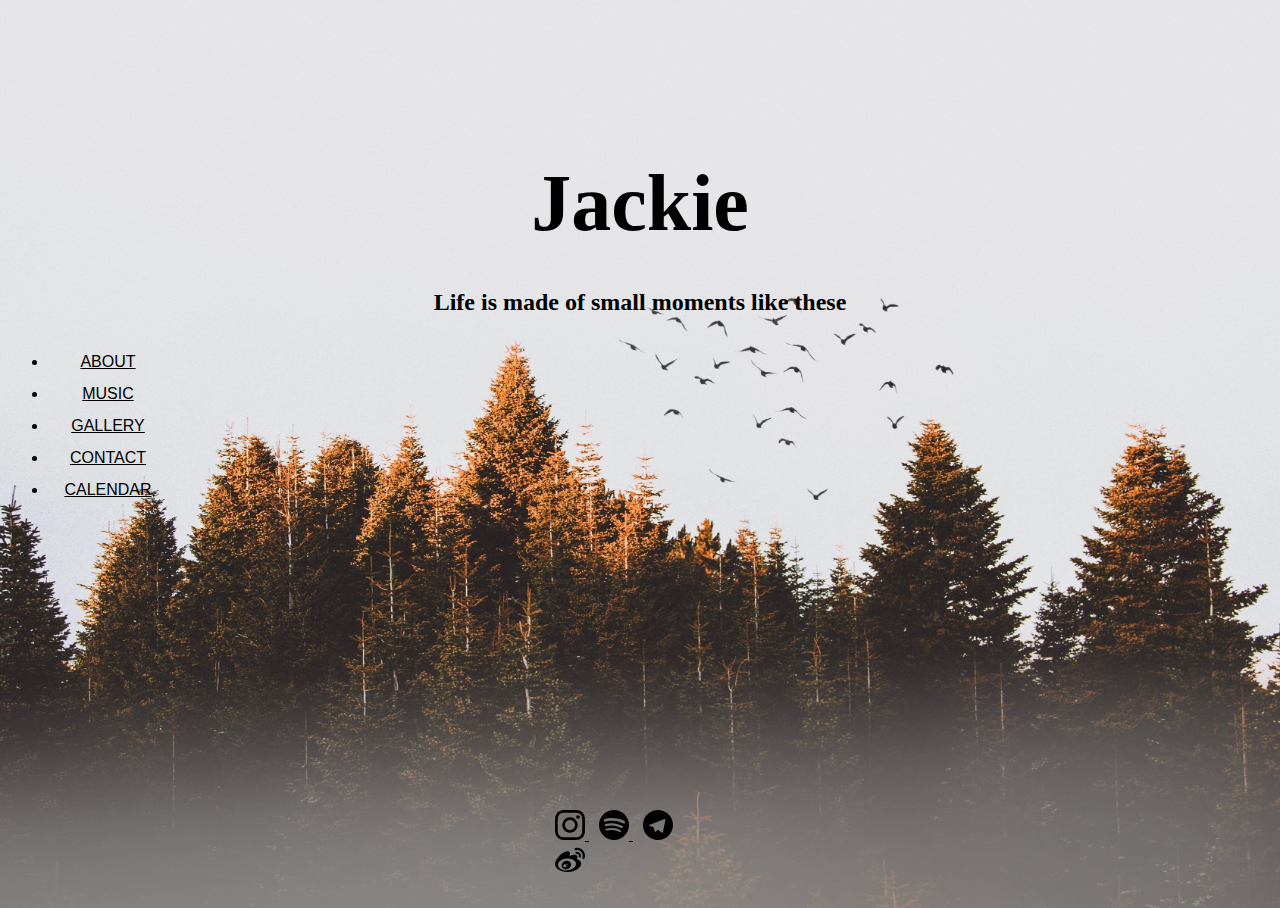
<file: index.html>
<?xml version="1.0" encoding="utf-8" standalone="yes"?>
<!DOCTYPE html>
<html lang="en"> 

<head>
	<!-- Required meta tags -->
	<meta http-equiv="Content-Type" content="text/html; charset=utf-8">
	<meta http-equiv="X-UA-Compatible" content="IE=edge,chrome=1">
	<meta name="viewport" content="width=device-width, initial-scale=1.0, shrink-to-fit=no">
	<title>Jackie</title>

	<!-- Bootstrap CSS -->
	<link href="https://stackpath.bootstrapcdn.com/bootstrap/4.1.3/css/bootstrap.min.css" rel="stylesheet" integrity="sha384-MCw98/SFnGE8fJT3GXwEOngsV7Zt27NXFoaoApmYm81iuXoPkFOJwJ8ERdknLPMO" crossorigin="anonymous">

	<!-- Other CSS -->
	<link rel="stylesheet" type="text/css" href="css/base.css">
	<link rel="stylesheet" type="text/css" href="css/index.css">

</head>

<body>
	<!-- begin page -->
	<div class="container page">
		<!-- begin header -->
		<div class="container">
			<h1 class="title">
				Jackie
			</h1>
		</div>
		<div class="container">
			<h2 class="introduction">
				Life is made of small moments like these
			</h2>
		</div>

		<!-- begin navbar -->
		<div class="container">
			<div class="row" role="navigation">
				<ul class="nav nav-pills">
					<li><a href="pages/about.html">ABOUT</a></li>					
					<li><a href="pages/music.html">MUSIC</a></li>
					<li><a href="pages/gallery.html">GALLERY</a></li>
					<li><a href="pages/contact.html">CONTACT</a></li>
					<li><a href="pages/calendar.html">CALENDAR</a></li>
				</ul>
			</div>
		</div>
		
	</div>

	<!-- begin footer -->
	<div class="container footer">
		<div class="row footer-content">
			<svg  class="icon-definition" version="1.1" xmlns="http://www.w3.org/2000/svg" xmlns:xlink="http://www.w3.org/1999/xlink">
				<symbol id="icon-instagram" viewBox="0 0 32 32">
					<title>instagram</title>
					<path d="M16 2.881c4.275 0 4.781 0.019 6.462 0.094 1.563 0.069 2.406 0.331 2.969 0.55 0.744 0.288 1.281 0.638 1.837 1.194 0.563 0.563 0.906 1.094 1.2 1.838 0.219 0.563 0.481 1.412 0.55 2.969 0.075 1.688 0.094 2.194 0.094 6.463s-0.019 4.781-0.094 6.463c-0.069 1.563-0.331 2.406-0.55 2.969-0.288 0.744-0.637 1.281-1.194 1.837-0.563 0.563-1.094 0.906-1.837 1.2-0.563 0.219-1.413 0.481-2.969 0.55-1.688 0.075-2.194 0.094-6.463 0.094s-4.781-0.019-6.463-0.094c-1.563-0.069-2.406-0.331-2.969-0.55-0.744-0.288-1.281-0.637-1.838-1.194-0.563-0.563-0.906-1.094-1.2-1.837-0.219-0.563-0.481-1.413-0.55-2.969-0.075-1.688-0.094-2.194-0.094-6.463s0.019-4.781 0.094-6.463c0.069-1.563 0.331-2.406 0.55-2.969 0.288-0.744 0.638-1.281 1.194-1.838 0.563-0.563 1.094-0.906 1.838-1.2 0.563-0.219 1.412-0.481 2.969-0.55 1.681-0.075 2.188-0.094 6.463-0.094zM16 0c-4.344 0-4.887 0.019-6.594 0.094-1.7 0.075-2.869 0.35-3.881 0.744-1.056 0.412-1.95 0.956-2.837 1.85-0.894 0.888-1.438 1.781-1.85 2.831-0.394 1.019-0.669 2.181-0.744 3.881-0.075 1.713-0.094 2.256-0.094 6.6s0.019 4.887 0.094 6.594c0.075 1.7 0.35 2.869 0.744 3.881 0.413 1.056 0.956 1.95 1.85 2.837 0.887 0.887 1.781 1.438 2.831 1.844 1.019 0.394 2.181 0.669 3.881 0.744 1.706 0.075 2.25 0.094 6.594 0.094s4.888-0.019 6.594-0.094c1.7-0.075 2.869-0.35 3.881-0.744 1.050-0.406 1.944-0.956 2.831-1.844s1.438-1.781 1.844-2.831c0.394-1.019 0.669-2.181 0.744-3.881 0.075-1.706 0.094-2.25 0.094-6.594s-0.019-4.887-0.094-6.594c-0.075-1.7-0.35-2.869-0.744-3.881-0.394-1.063-0.938-1.956-1.831-2.844-0.887-0.887-1.781-1.438-2.831-1.844-1.019-0.394-2.181-0.669-3.881-0.744-1.712-0.081-2.256-0.1-6.6-0.1v0z"></path>
					<path d="M16 7.781c-4.537 0-8.219 3.681-8.219 8.219s3.681 8.219 8.219 8.219 8.219-3.681 8.219-8.219c0-4.537-3.681-8.219-8.219-8.219zM16 21.331c-2.944 0-5.331-2.387-5.331-5.331s2.387-5.331 5.331-5.331c2.944 0 5.331 2.387 5.331 5.331s-2.387 5.331-5.331 5.331z"></path>
					<path d="M26.462 7.456c0 1.060-0.859 1.919-1.919 1.919s-1.919-0.859-1.919-1.919c0-1.060 0.859-1.919 1.919-1.919s1.919 0.859 1.919 1.919z"></path>
				</symbol>
			</svg>
			<a class="col icon-link" href="https://www.instagram.com/ikanai_7/" target="_blank">
				<svg class="icon"><use xlink:href="#icon-instagram"></use></svg>	
			</a>
			
			<svg  class="icon-definition" version="1.1" xmlns="http://www.w3.org/2000/svg" xmlns:xlink="http://www.w3.org/1999/xlink">
				<symbol id="icon-spotify" viewBox="0 0 32 32">
					<title>spotify</title>
					<path d="M16 0c-8.8 0-16 7.2-16 16s7.2 16 16 16 16-7.2 16-16-7.119-16-16-16zM23.363 23.119c-0.319 0.481-0.881 0.637-1.363 0.319-3.762-2.319-8.481-2.8-14.081-1.519-0.563 0.163-1.037-0.238-1.2-0.719-0.162-0.563 0.237-1.038 0.719-1.2 6.081-1.363 11.363-0.8 15.519 1.762 0.563 0.238 0.644 0.875 0.406 1.356zM25.281 18.719c-0.4 0.563-1.119 0.8-1.681 0.4-4.319-2.637-10.881-3.438-15.919-1.837-0.638 0.163-1.362-0.163-1.519-0.8-0.162-0.637 0.162-1.363 0.8-1.519 5.838-1.762 13.037-0.881 18 2.163 0.475 0.238 0.719 1.038 0.319 1.594zM25.438 14.238c-5.119-3.037-13.681-3.363-18.563-1.838-0.8 0.238-1.6-0.238-1.838-0.963-0.237-0.8 0.237-1.6 0.963-1.838 5.681-1.681 15.038-1.363 20.962 2.162 0.719 0.4 0.962 1.363 0.563 2.081-0.406 0.556-1.363 0.794-2.087 0.394z"></path>
				</symbol>
			</svg>
			<a class="col icon-link" href="https://open.spotify.com/playlist/37i9dQZF1E3XVr6L36BEJE?si=rqdvh0qMQwS3qSwuuTDSsA" target="_blank">
				<svg class="icon"><use xlink:href="#icon-spotify"></use></svg>
			</a>

			<svg  class="icon-definition" version="1.1" xmlns="http://www.w3.org/2000/svg" xmlns:xlink="http://www.w3.org/1999/xlink">
				<symbol id="icon-telegram" viewBox="0 0 32 32">
					<title>telegram</title>
					<path d="M16 0c-8.838 0-16 7.162-16 16s7.162 16 16 16 16-7.163 16-16-7.163-16-16-16zM23.863 10.969l-2.625 12.369c-0.181 0.881-0.712 1.087-1.45 0.681l-4-2.956-1.919 1.869c-0.225 0.219-0.4 0.4-0.8 0.4-0.519 0-0.431-0.194-0.606-0.688l-1.363-4.475-3.956-1.231c-0.856-0.262-0.862-0.85 0.194-1.269l15.412-5.95c0.7-0.319 1.381 0.169 1.113 1.25z"></path>
				</symbol>
			</svg>
			<a class="col icon-link" href="https://t.me/ikanai_7" target="_blank">
				<svg class="icon"><use xlink:href="#icon-telegram"></use></svg>
			</a>

			<svg  class="icon-definition" version="1.1" xmlns="http://www.w3.org/2000/svg" xmlns:xlink="http://www.w3.org/1999/xlink">
				<symbol id="icon-sina-weibo" viewBox="0 0 32 32">
					<title>sina-weibo</title>
					<path d="M13.444 28.063c-5.3 0.525-9.875-1.875-10.219-5.35-0.344-3.481 3.675-6.719 8.969-7.244 5.3-0.525 9.875 1.875 10.213 5.35 0.35 3.481-3.669 6.725-8.963 7.244zM24.038 16.519c-0.45-0.137-0.762-0.225-0.525-0.819 0.512-1.287 0.563-2.394 0.006-3.188-1.038-1.481-3.881-1.406-7.137-0.037 0 0-1.025 0.444-0.762-0.363 0.5-1.613 0.425-2.956-0.356-3.738-1.769-1.769-6.469 0.069-10.5 4.1-3.013 3.006-4.763 6.213-4.763 8.981 0 5.288 6.787 8.506 13.425 8.506 8.7 0 14.494-5.056 14.494-9.069 0-2.431-2.044-3.806-3.881-4.375z"></path>
					<path d="M29.819 6.831c-2.1-2.331-5.2-3.219-8.063-2.612v0c-0.663 0.144-1.081 0.794-0.938 1.45 0.144 0.662 0.788 1.081 1.45 0.938 2.038-0.431 4.238 0.2 5.731 1.856s1.9 3.912 1.256 5.888v0c-0.206 0.644 0.144 1.331 0.788 1.544 0.644 0.206 1.331-0.144 1.544-0.787v-0.006c0.9-2.762 0.331-5.938-1.769-8.269z"></path>
					<path d="M26.587 9.75c-1.025-1.137-2.538-1.569-3.925-1.269-0.569 0.119-0.931 0.688-0.813 1.256 0.125 0.569 0.688 0.931 1.25 0.806v0c0.681-0.144 1.419 0.069 1.919 0.619 0.5 0.556 0.637 1.313 0.419 1.975v0c-0.175 0.55 0.125 1.15 0.681 1.331 0.556 0.175 1.15-0.125 1.331-0.681 0.438-1.356 0.163-2.906-0.863-4.037z"></path>
					<path d="M13.738 21.769c-0.188 0.319-0.594 0.469-0.912 0.337-0.319-0.125-0.412-0.488-0.231-0.794 0.188-0.306 0.581-0.456 0.894-0.337 0.313 0.113 0.425 0.469 0.25 0.794zM12.044 23.931c-0.512 0.819-1.613 1.175-2.438 0.8-0.813-0.369-1.056-1.319-0.544-2.119 0.506-0.794 1.569-1.15 2.387-0.806 0.831 0.356 1.1 1.3 0.594 2.125zM13.969 18.144c-2.519-0.656-5.369 0.6-6.463 2.819-1.119 2.262-0.037 4.781 2.506 5.606 2.637 0.85 5.75-0.456 6.831-2.894 1.069-2.394-0.262-4.85-2.875-5.531z"></path>
				</symbol>
			</svg>
			<a class="col icon-link" href="https://www.weibo.com/p/1005052280522124/home?from=page_100505&mod=TAB&is_all=1#place" target="_blank">
				<svg class="icon"><use xlink:href="#icon-sina-weibo"></use></svg>
			</a>
		</div>	
	</div>


	<!-- Optional JavaScript -->
    <!-- jQuery first, then Popper.js, then Bootstrap JS -->
	<script src="https://code.jquery.com/jquery-3.3.1.slim.min.js" integrity="sha384-q8i/X+965DzO0rT7abK41JStQIAqVgRVzpbzo5smXKp4YfRvH+8abtTE1Pi6jizo" crossorigin="anonymous"></script>
	<script src="https://cdnjs.cloudflare.com/ajax/libs/popper.js/1.14.3/umd/popper.min.js" integrity="sha384-ZMP7rVo3mIykV+2+9J3UJ46jBk0WLaUAdn689aCwoqbBJiSnjAK/l8WvCWPIPm49" crossorigin="anonymous"></script>
	<script src="https://stackpath.bootstrapcdn.com/bootstrap/4.1.3/js/bootstrap.min.js" integrity="sha384-ChfqqxuZUCnJSK3+MXmPNIyE6ZbWh2IMqE241rYiqJxyMiZ6OW/JmZQ5stwEULTy" crossorigin="anonymous"></script>

</body>
</html>
</file>
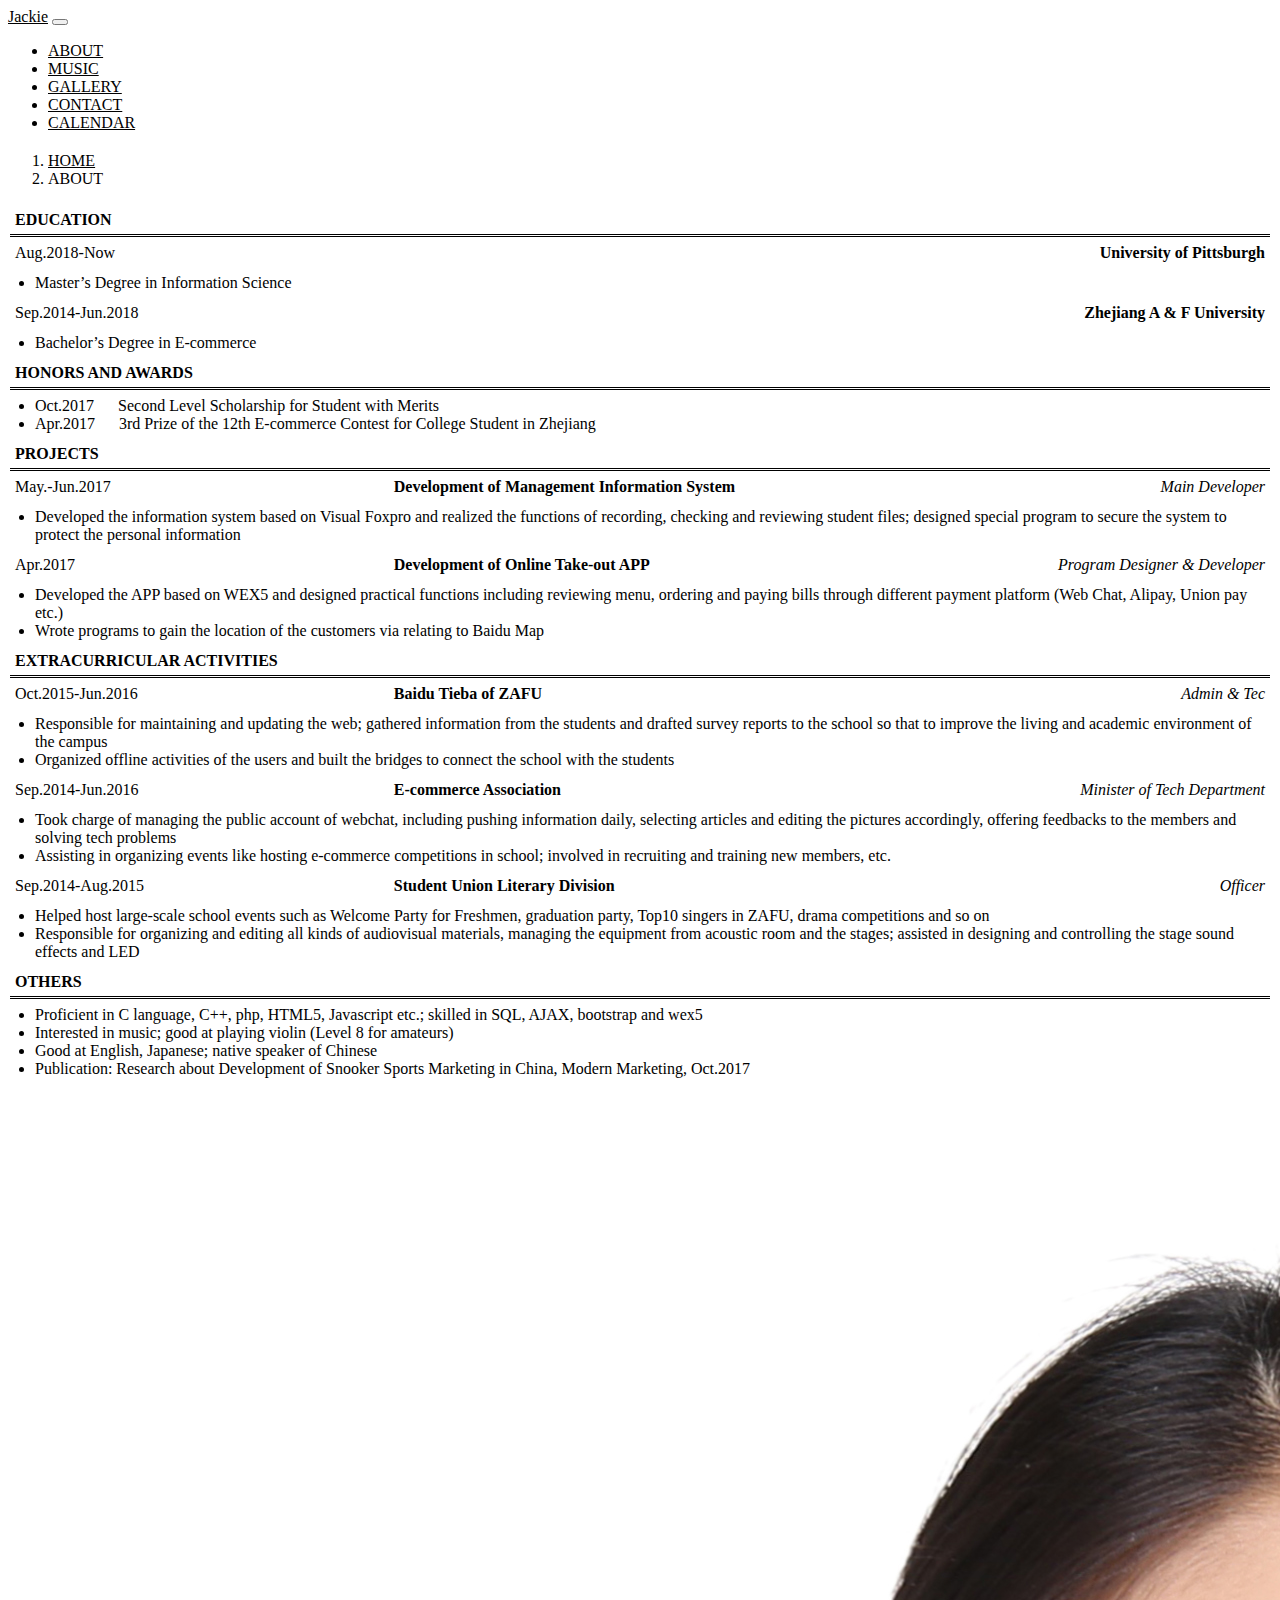
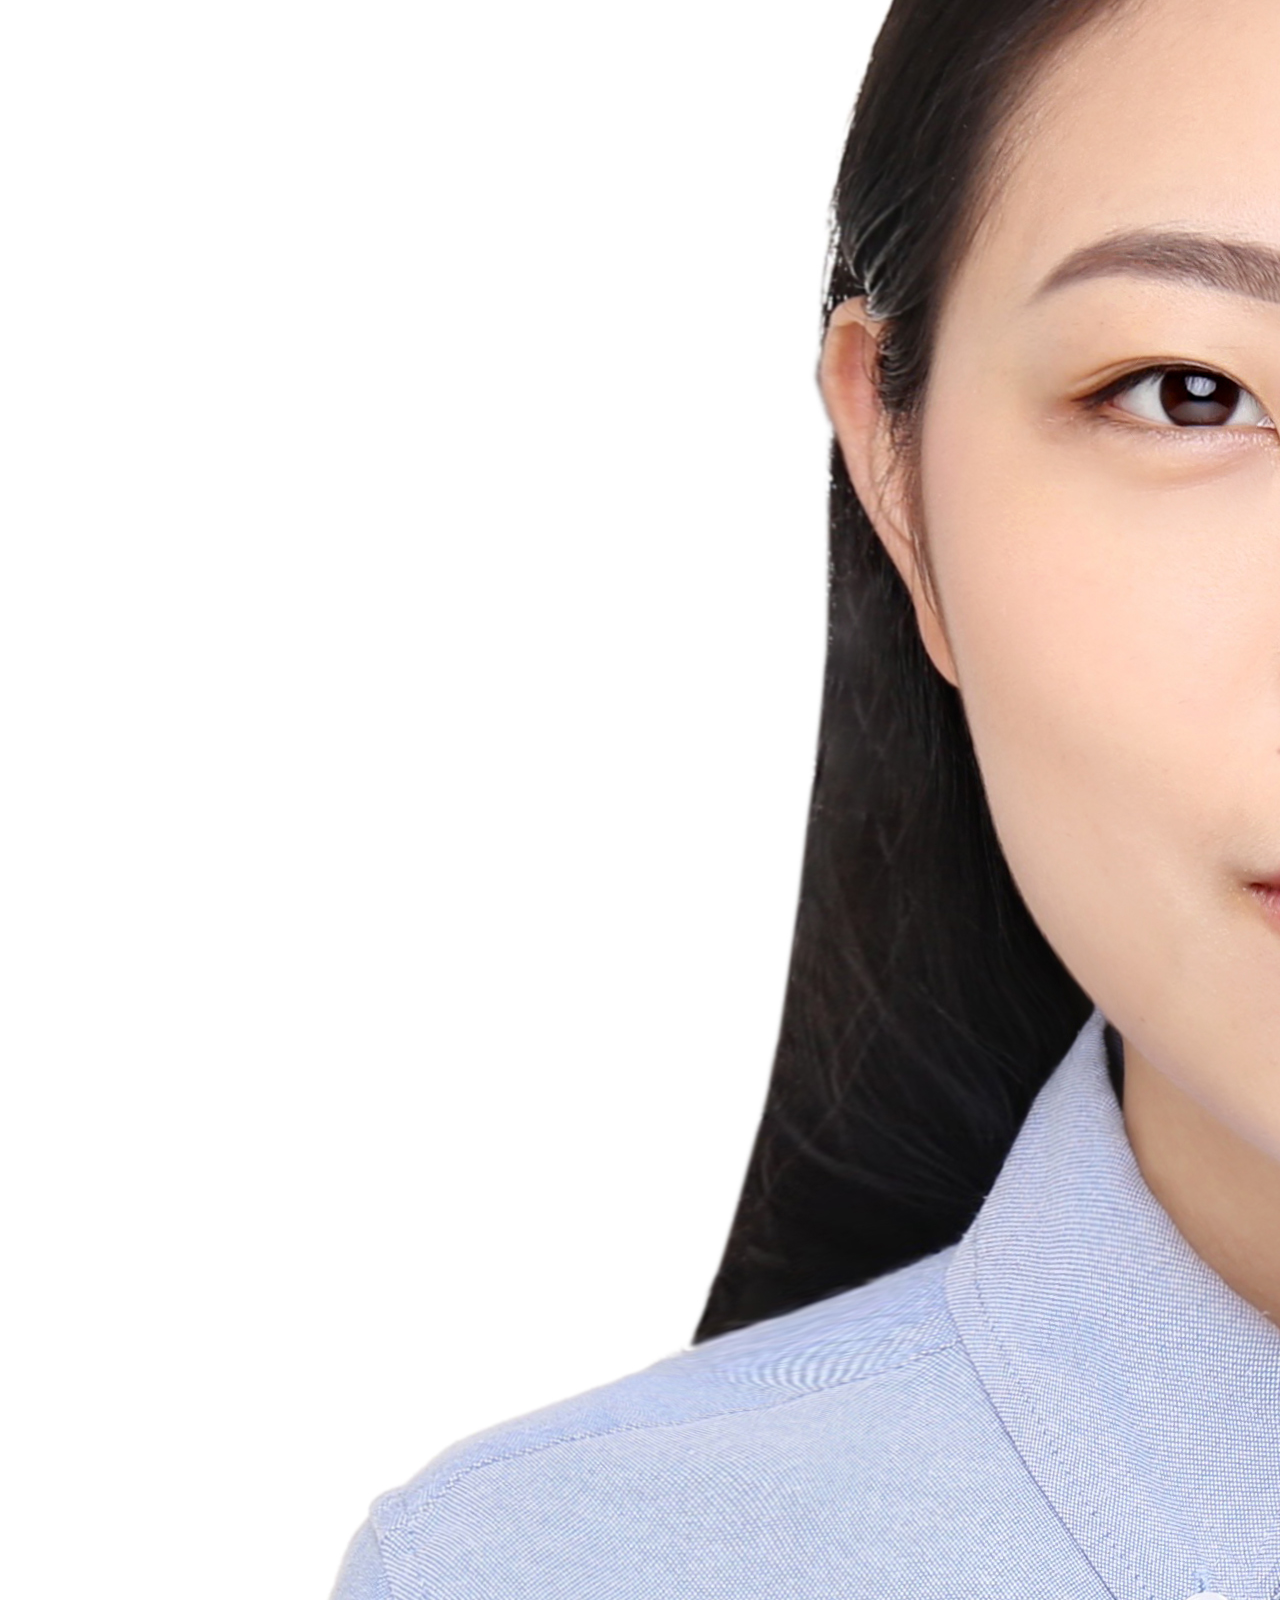
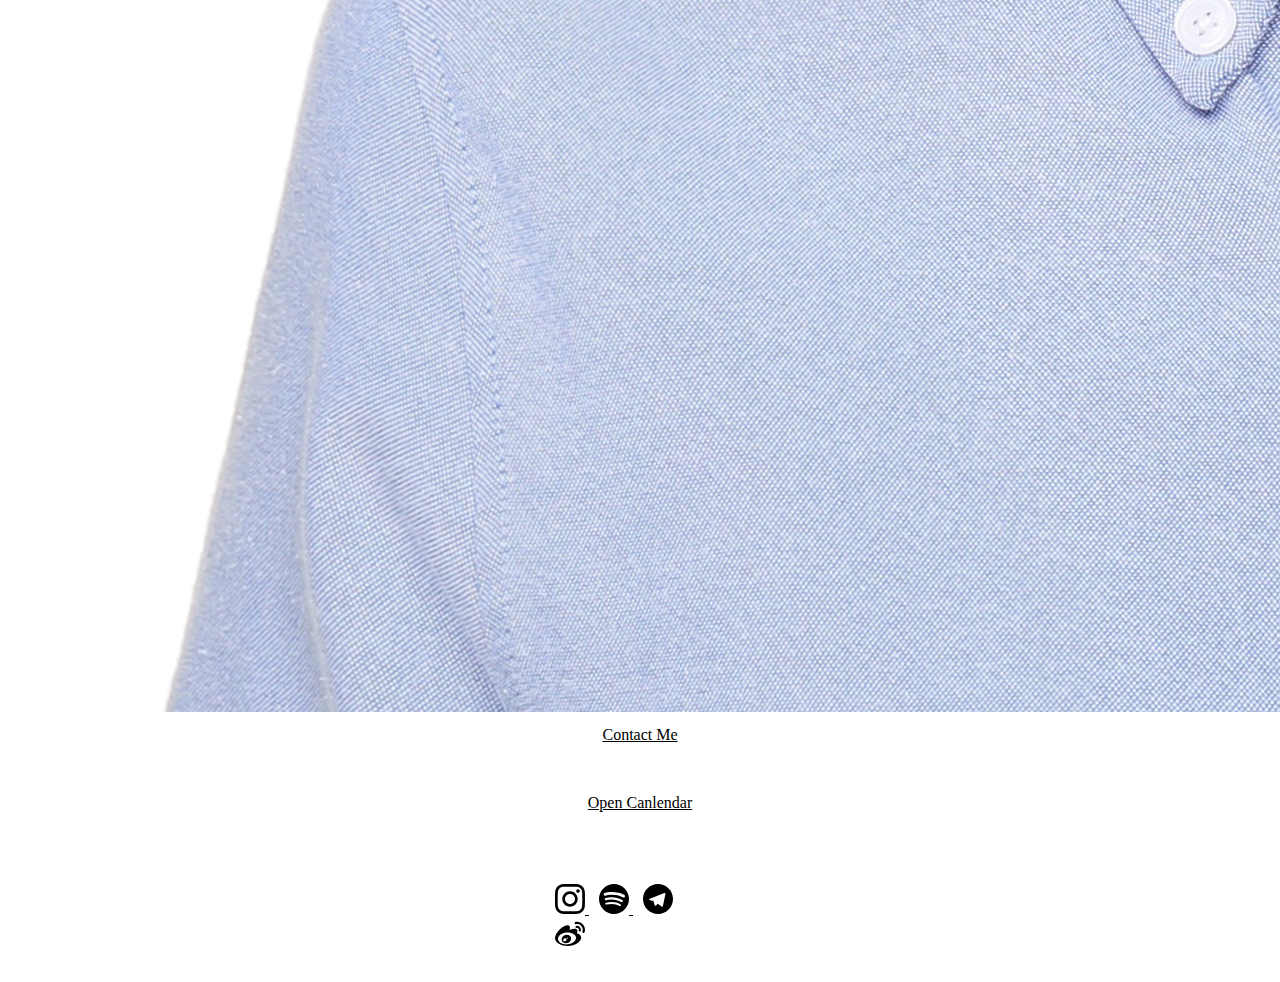
<file: pages/about.html>
<?xml version="1.0" encoding="utf-8" standalone="yes"?>
<!DOCTYPE html>
<html lang="en"> 

<head>
	<!-- Required meta tags -->
	<meta http-equiv="Content-Type" content="text/html; charset=utf-8">
	<meta http-equiv="X-UA-Compatible" content="IE=edge,chrome=1">
	<meta name="viewport" content="width=device-width, initial-scale=1.0, shrink-to-fit=no">
	<title>ABOUT - Jackie</title>

	<!-- Bootstrap CSS -->
	<link href="https://stackpath.bootstrapcdn.com/bootstrap/4.1.3/css/bootstrap.min.css" rel="stylesheet" integrity="sha384-MCw98/SFnGE8fJT3GXwEOngsV7Zt27NXFoaoApmYm81iuXoPkFOJwJ8ERdknLPMO" crossorigin="anonymous">

	<!-- Other CSS -->
	<link rel="stylesheet" type="text/css" href="../css/base.css">
	<link rel="stylesheet" type="text/css" href="../css/pages.css">
	<link rel="stylesheet" type="text/css" href="../css/about.css">

</head>

<body>
	<!-- begin page -->
	<div class="container page">
		<!-- begin navbar -->
		<nav class="navbar navbar-expand-lg navbar-light bg-light" role="navigation">
			<a class="navbar-brand" href="../index.html">Jackie</a>
  			<button class="navbar-toggler" type="button" data-toggle="collapse" data-target="#navbarContent" aria-controls="navbarContent" aria-expanded="false" aria-label="Toggle navigation">
    			<span class="navbar-toggler-icon"></span>
    			<span class="icon-bar"></span>
    			<span class="icon-bar"></span>
    			<span class="icon-bar"></span>
    			<span class="icon-bar"></span>
    			<span class="icon-bar"></span>
 			</button>
			<div class="collapse navbar-collapse" id="navbarContent">
	    		<ul class="navbar-nav mr-auto">
					<li class="nav-item active"><a class="nav-link" href="about.html">ABOUT</a></li>					
					<li class="nav-item"><a class="nav-link" href="music.html">MUSIC</a></li>
					<li class="nav-item"><a class="nav-link" href="gallery.html">GALLERY</a></li>
					<li class="nav-item"><a class="nav-link" href="contact.html">CONTACT</a></li>
					<li class="nav-item"><a class="nav-link" href="calendar.html">CALENDAR</a></li>
				</ul>
			</div>
		</nav>

		<!-- begin breadcrumb -->
		<nav aria-label="breadcrumb">
			<ol class="breadcrumb">
		    	<li class="breadcrumb-item"><a href="../index.html">HOME</a></li>
				<li class="breadcrumb-item active" aria-current="page">ABOUT</li>
		  	</ol>
		</nav>

		<!-- begin content -->
		<div class="row">
			<!-- begin cv table -->
			<div class="table col-lg-9">
				<table class="cv" cellpadding="5">
					<tr>
						<th class="tabletitle" colspan="3">EDUCATION</td>
					</tr>
					<tr>
						<td class="edtime">Aug.2018-Now</td>
						<td class="right" colspan="2"><b>University of Pittsburgh</b></td>
					</tr>
					<tr>
						<td colspan="3">
							<ul>
								<li>
									Master’s Degree in Information Science
								</li>
							</ul>
						</td>
					</tr>
					<tr>
						<td class="edtime">Sep.2014-Jun.2018</td>
						<td class="right" colspan="2"><b>Zhejiang A &amp; F University</b></td>
					</tr>
					<tr>
						<td colspan="3">
							<ul>
								<li>
									Bachelor’s Degree in E-commerce 
								</li>
							</ul>
						</td>
					</tr>
					<tr>
						<th class="tabletitle" colspan="3">HONORS AND AWARDS</td>
					</tr>
					<tr>
						<td colspan="3">
							<ul>
								<li>
									Oct.2017&nbsp;&nbsp;&nbsp;&nbsp;&nbsp;&nbsp;Second Level Scholarship for Student with Merits
								</li>
								<li>
									Apr.2017&nbsp;&nbsp;&nbsp;&nbsp;&nbsp;&nbsp;3rd Prize of the 12th E-commerce Contest for College Student in Zhejiang
								</li>
							</ul>
						</td>
					</tr>
					<tr>
						<th class="tabletitle" colspan="3">PROJECTS</td>
					</tr>
					<tr>
						<td>May.-Jun.2017</td>
						<td><b>Development of Management Information System</b></td>
						<td class="right"><i>Main Developer</i></td>
					</tr>
					<tr>
						<td colspan="3">
							<ul>
								<li>
									Developed the information system based on Visual Foxpro and realized the functions of recording, checking and reviewing student files; designed special program to secure the system to protect the personal information
								</li>
							</ul>
						</td>
					</tr>
					<tr>
						<td>Apr.2017</td>
						<td><b>Development of Online Take-out APP</b></td>
						<td class="right"><i>Program Designer &amp; Developer</i></td>
					</tr>
					<tr>
						<td colspan="3">
							<ul>
								<li>
									Developed the APP based on WEX5 and designed practical functions including reviewing menu, ordering and paying bills through different payment platform (Web Chat, Alipay, Union pay etc.)
								</li>
								<li>
									Wrote programs to gain the location of the customers via relating to Baidu Map
								</li>
							</ul>
						</td>
					</tr>
					<tr>
						<th class="tabletitle" colspan="3">EXTRACURRICULAR ACTIVITIES</td>
					</tr>
					<tr>
						<td>Oct.2015-Jun.2016</td>
						<td><b>Baidu Tieba of ZAFU</b></td>
						<td class="right"><i>Admin &amp; Tec</i></td>
					</tr>
					<tr>
						<td colspan="3">
							<ul>
								<li>
									Responsible for maintaining and updating the web; gathered information from the students and drafted survey reports to the school so that to improve the living and academic environment of the campus
								</li>
								<li>
									Organized offline activities of the users and built the bridges to connect the school with the students
								</li>
							</ul>
						</td>
					</tr>
					<tr>
						<td>Sep.2014-Jun.2016</td>
						<td><b>E-commerce Association</b></td>
						<td class="right"><i>Minister of Tech Department</i></td>
					</tr>
					<tr>
						<td colspan="3">
							<ul>
								<li>
									Took charge of managing the public account of webchat, including pushing information daily, selecting articles and editing the pictures accordingly, offering feedbacks to the members and solving tech problems
								</li>
								<li>
									Assisting in organizing events like hosting e-commerce competitions in school; involved in recruiting and training new members, etc.
								</li>
							</ul>
						</td>
					</tr>
					<tr>
						<td>Sep.2014-Aug.2015</td>
						<td><b>Student Union Literary Division</b></td>
						<td class="right"><i>Officer</i></td>
					</tr>
					<tr>
						<td colspan="3">
							<ul>
								<li>
									Helped host large-scale school events such as Welcome Party for Freshmen, graduation party, Top10 singers in ZAFU, drama competitions and so on
								</li>
								<li>
									Responsible for organizing and editing all kinds of audiovisual materials, managing the equipment from acoustic room and the stages; assisted in designing and controlling the stage sound effects and LED
								</li>
							</ul>
						</td>
					</tr>
					<tr>
						<th class="tabletitle" colspan="3">OTHERS</td>
					</tr>
					<tr>
						<td colspan="3">
							<ul>
								<li>
									Proficient in C language, C++, php, HTML5, Javascript etc.; skilled in SQL, AJAX, bootstrap and wex5
								</li>
								<li>
									Interested in music; good at playing violin (Level 8 for amateurs)
								</li>
								<li>
									Good at English, Japanese; native speaker of Chinese
								</li>
								<li>
									Publication: Research about Development of Snooker Sports Marketing in China, Modern Marketing, Oct.2017  
								</li>
							</ul>
						</td>
					</tr>
				</table>
			</div>
			<!-- begin mypic -->
			<div class="col-lg-3 d-none d-lg-block">		
				<img class="img-fluid img-thumbnail" alt="mypic" src="../img/me.jpg">
				<div class="contact-link">
					<span><a href="contact.html">Contact Me</a></span>
				</div>
				<div class="calendar">
					<a href="calendar.html">Open Canlendar</a>
				</div>
			</div>
		</div>
	</div>

	<!-- begin footer -->
	<div class="container footer">
		<div class="row footer-content">
			<svg  class="icon-definition" version="1.1" xmlns="http://www.w3.org/2000/svg" xmlns:xlink="http://www.w3.org/1999/xlink">
				<symbol id="icon-instagram" viewBox="0 0 32 32">
					<title>instagram</title>
					<path d="M16 2.881c4.275 0 4.781 0.019 6.462 0.094 1.563 0.069 2.406 0.331 2.969 0.55 0.744 0.288 1.281 0.638 1.837 1.194 0.563 0.563 0.906 1.094 1.2 1.838 0.219 0.563 0.481 1.412 0.55 2.969 0.075 1.688 0.094 2.194 0.094 6.463s-0.019 4.781-0.094 6.463c-0.069 1.563-0.331 2.406-0.55 2.969-0.288 0.744-0.637 1.281-1.194 1.837-0.563 0.563-1.094 0.906-1.837 1.2-0.563 0.219-1.413 0.481-2.969 0.55-1.688 0.075-2.194 0.094-6.463 0.094s-4.781-0.019-6.463-0.094c-1.563-0.069-2.406-0.331-2.969-0.55-0.744-0.288-1.281-0.637-1.838-1.194-0.563-0.563-0.906-1.094-1.2-1.837-0.219-0.563-0.481-1.413-0.55-2.969-0.075-1.688-0.094-2.194-0.094-6.463s0.019-4.781 0.094-6.463c0.069-1.563 0.331-2.406 0.55-2.969 0.288-0.744 0.638-1.281 1.194-1.838 0.563-0.563 1.094-0.906 1.838-1.2 0.563-0.219 1.412-0.481 2.969-0.55 1.681-0.075 2.188-0.094 6.463-0.094zM16 0c-4.344 0-4.887 0.019-6.594 0.094-1.7 0.075-2.869 0.35-3.881 0.744-1.056 0.412-1.95 0.956-2.837 1.85-0.894 0.888-1.438 1.781-1.85 2.831-0.394 1.019-0.669 2.181-0.744 3.881-0.075 1.713-0.094 2.256-0.094 6.6s0.019 4.887 0.094 6.594c0.075 1.7 0.35 2.869 0.744 3.881 0.413 1.056 0.956 1.95 1.85 2.837 0.887 0.887 1.781 1.438 2.831 1.844 1.019 0.394 2.181 0.669 3.881 0.744 1.706 0.075 2.25 0.094 6.594 0.094s4.888-0.019 6.594-0.094c1.7-0.075 2.869-0.35 3.881-0.744 1.050-0.406 1.944-0.956 2.831-1.844s1.438-1.781 1.844-2.831c0.394-1.019 0.669-2.181 0.744-3.881 0.075-1.706 0.094-2.25 0.094-6.594s-0.019-4.887-0.094-6.594c-0.075-1.7-0.35-2.869-0.744-3.881-0.394-1.063-0.938-1.956-1.831-2.844-0.887-0.887-1.781-1.438-2.831-1.844-1.019-0.394-2.181-0.669-3.881-0.744-1.712-0.081-2.256-0.1-6.6-0.1v0z"></path>
					<path d="M16 7.781c-4.537 0-8.219 3.681-8.219 8.219s3.681 8.219 8.219 8.219 8.219-3.681 8.219-8.219c0-4.537-3.681-8.219-8.219-8.219zM16 21.331c-2.944 0-5.331-2.387-5.331-5.331s2.387-5.331 5.331-5.331c2.944 0 5.331 2.387 5.331 5.331s-2.387 5.331-5.331 5.331z"></path>
					<path d="M26.462 7.456c0 1.060-0.859 1.919-1.919 1.919s-1.919-0.859-1.919-1.919c0-1.060 0.859-1.919 1.919-1.919s1.919 0.859 1.919 1.919z"></path>
				</symbol>
			</svg>
			<a class="col icon-link" href="https://www.instagram.com/ikanai_7/" target="_blank">
				<svg class="icon"><use xlink:href="#icon-instagram"></use></svg>	
			</a>
			
			<svg  class="icon-definition" version="1.1" xmlns="http://www.w3.org/2000/svg" xmlns:xlink="http://www.w3.org/1999/xlink">
				<symbol id="icon-spotify" viewBox="0 0 32 32">
					<title>spotify</title>
					<path d="M16 0c-8.8 0-16 7.2-16 16s7.2 16 16 16 16-7.2 16-16-7.119-16-16-16zM23.363 23.119c-0.319 0.481-0.881 0.637-1.363 0.319-3.762-2.319-8.481-2.8-14.081-1.519-0.563 0.163-1.037-0.238-1.2-0.719-0.162-0.563 0.237-1.038 0.719-1.2 6.081-1.363 11.363-0.8 15.519 1.762 0.563 0.238 0.644 0.875 0.406 1.356zM25.281 18.719c-0.4 0.563-1.119 0.8-1.681 0.4-4.319-2.637-10.881-3.438-15.919-1.837-0.638 0.163-1.362-0.163-1.519-0.8-0.162-0.637 0.162-1.363 0.8-1.519 5.838-1.762 13.037-0.881 18 2.163 0.475 0.238 0.719 1.038 0.319 1.594zM25.438 14.238c-5.119-3.037-13.681-3.363-18.563-1.838-0.8 0.238-1.6-0.238-1.838-0.963-0.237-0.8 0.237-1.6 0.963-1.838 5.681-1.681 15.038-1.363 20.962 2.162 0.719 0.4 0.962 1.363 0.563 2.081-0.406 0.556-1.363 0.794-2.087 0.394z"></path>
				</symbol>
			</svg>
			<a class="col icon-link" href="https://open.spotify.com/playlist/37i9dQZF1E3XVr6L36BEJE?si=rqdvh0qMQwS3qSwuuTDSsA" target="_blank">
				<svg class="icon"><use xlink:href="#icon-spotify"></use></svg>
			</a>

			<svg  class="icon-definition" version="1.1" xmlns="http://www.w3.org/2000/svg" xmlns:xlink="http://www.w3.org/1999/xlink">
				<symbol id="icon-telegram" viewBox="0 0 32 32">
					<title>telegram</title>
					<path d="M16 0c-8.838 0-16 7.162-16 16s7.162 16 16 16 16-7.163 16-16-7.163-16-16-16zM23.863 10.969l-2.625 12.369c-0.181 0.881-0.712 1.087-1.45 0.681l-4-2.956-1.919 1.869c-0.225 0.219-0.4 0.4-0.8 0.4-0.519 0-0.431-0.194-0.606-0.688l-1.363-4.475-3.956-1.231c-0.856-0.262-0.862-0.85 0.194-1.269l15.412-5.95c0.7-0.319 1.381 0.169 1.113 1.25z"></path>
				</symbol>
			</svg>
			<a class="col icon-link" href="https://t.me/ikanai_7" target="_blank">
				<svg class="icon"><use xlink:href="#icon-telegram"></use></svg>
			</a>

			<svg  class="icon-definition" version="1.1" xmlns="http://www.w3.org/2000/svg" xmlns:xlink="http://www.w3.org/1999/xlink">
				<symbol id="icon-sina-weibo" viewBox="0 0 32 32">
					<title>sina-weibo</title>
					<path d="M13.444 28.063c-5.3 0.525-9.875-1.875-10.219-5.35-0.344-3.481 3.675-6.719 8.969-7.244 5.3-0.525 9.875 1.875 10.213 5.35 0.35 3.481-3.669 6.725-8.963 7.244zM24.038 16.519c-0.45-0.137-0.762-0.225-0.525-0.819 0.512-1.287 0.563-2.394 0.006-3.188-1.038-1.481-3.881-1.406-7.137-0.037 0 0-1.025 0.444-0.762-0.363 0.5-1.613 0.425-2.956-0.356-3.738-1.769-1.769-6.469 0.069-10.5 4.1-3.013 3.006-4.763 6.213-4.763 8.981 0 5.288 6.787 8.506 13.425 8.506 8.7 0 14.494-5.056 14.494-9.069 0-2.431-2.044-3.806-3.881-4.375z"></path>
					<path d="M29.819 6.831c-2.1-2.331-5.2-3.219-8.063-2.612v0c-0.663 0.144-1.081 0.794-0.938 1.45 0.144 0.662 0.788 1.081 1.45 0.938 2.038-0.431 4.238 0.2 5.731 1.856s1.9 3.912 1.256 5.888v0c-0.206 0.644 0.144 1.331 0.788 1.544 0.644 0.206 1.331-0.144 1.544-0.787v-0.006c0.9-2.762 0.331-5.938-1.769-8.269z"></path>
					<path d="M26.587 9.75c-1.025-1.137-2.538-1.569-3.925-1.269-0.569 0.119-0.931 0.688-0.813 1.256 0.125 0.569 0.688 0.931 1.25 0.806v0c0.681-0.144 1.419 0.069 1.919 0.619 0.5 0.556 0.637 1.313 0.419 1.975v0c-0.175 0.55 0.125 1.15 0.681 1.331 0.556 0.175 1.15-0.125 1.331-0.681 0.438-1.356 0.163-2.906-0.863-4.037z"></path>
					<path d="M13.738 21.769c-0.188 0.319-0.594 0.469-0.912 0.337-0.319-0.125-0.412-0.488-0.231-0.794 0.188-0.306 0.581-0.456 0.894-0.337 0.313 0.113 0.425 0.469 0.25 0.794zM12.044 23.931c-0.512 0.819-1.613 1.175-2.438 0.8-0.813-0.369-1.056-1.319-0.544-2.119 0.506-0.794 1.569-1.15 2.387-0.806 0.831 0.356 1.1 1.3 0.594 2.125zM13.969 18.144c-2.519-0.656-5.369 0.6-6.463 2.819-1.119 2.262-0.037 4.781 2.506 5.606 2.637 0.85 5.75-0.456 6.831-2.894 1.069-2.394-0.262-4.85-2.875-5.531z"></path>
				</symbol>
			</svg>
			<a class="col icon-link" href="https://www.weibo.com/p/1005052280522124/home?from=page_100505&mod=TAB&is_all=1#place" target="_blank">
				<svg class="icon"><use xlink:href="#icon-sina-weibo"></use></svg>
			</a>
		</div>	
	</div>


	<!-- Optional JavaScript -->
    <!-- jQuery first, then Popper.js, then Bootstrap JS -->
	<script src="https://code.jquery.com/jquery-3.3.1.slim.min.js" integrity="sha384-q8i/X+965DzO0rT7abK41JStQIAqVgRVzpbzo5smXKp4YfRvH+8abtTE1Pi6jizo" crossorigin="anonymous"></script>
	<script src="https://cdnjs.cloudflare.com/ajax/libs/popper.js/1.14.3/umd/popper.min.js" integrity="sha384-ZMP7rVo3mIykV+2+9J3UJ46jBk0WLaUAdn689aCwoqbBJiSnjAK/l8WvCWPIPm49" crossorigin="anonymous"></script>
	<script src="https://stackpath.bootstrapcdn.com/bootstrap/4.1.3/js/bootstrap.min.js" integrity="sha384-ChfqqxuZUCnJSK3+MXmPNIyE6ZbWh2IMqE241rYiqJxyMiZ6OW/JmZQ5stwEULTy" crossorigin="anonymous"></script>

</body>
</html>
</file>
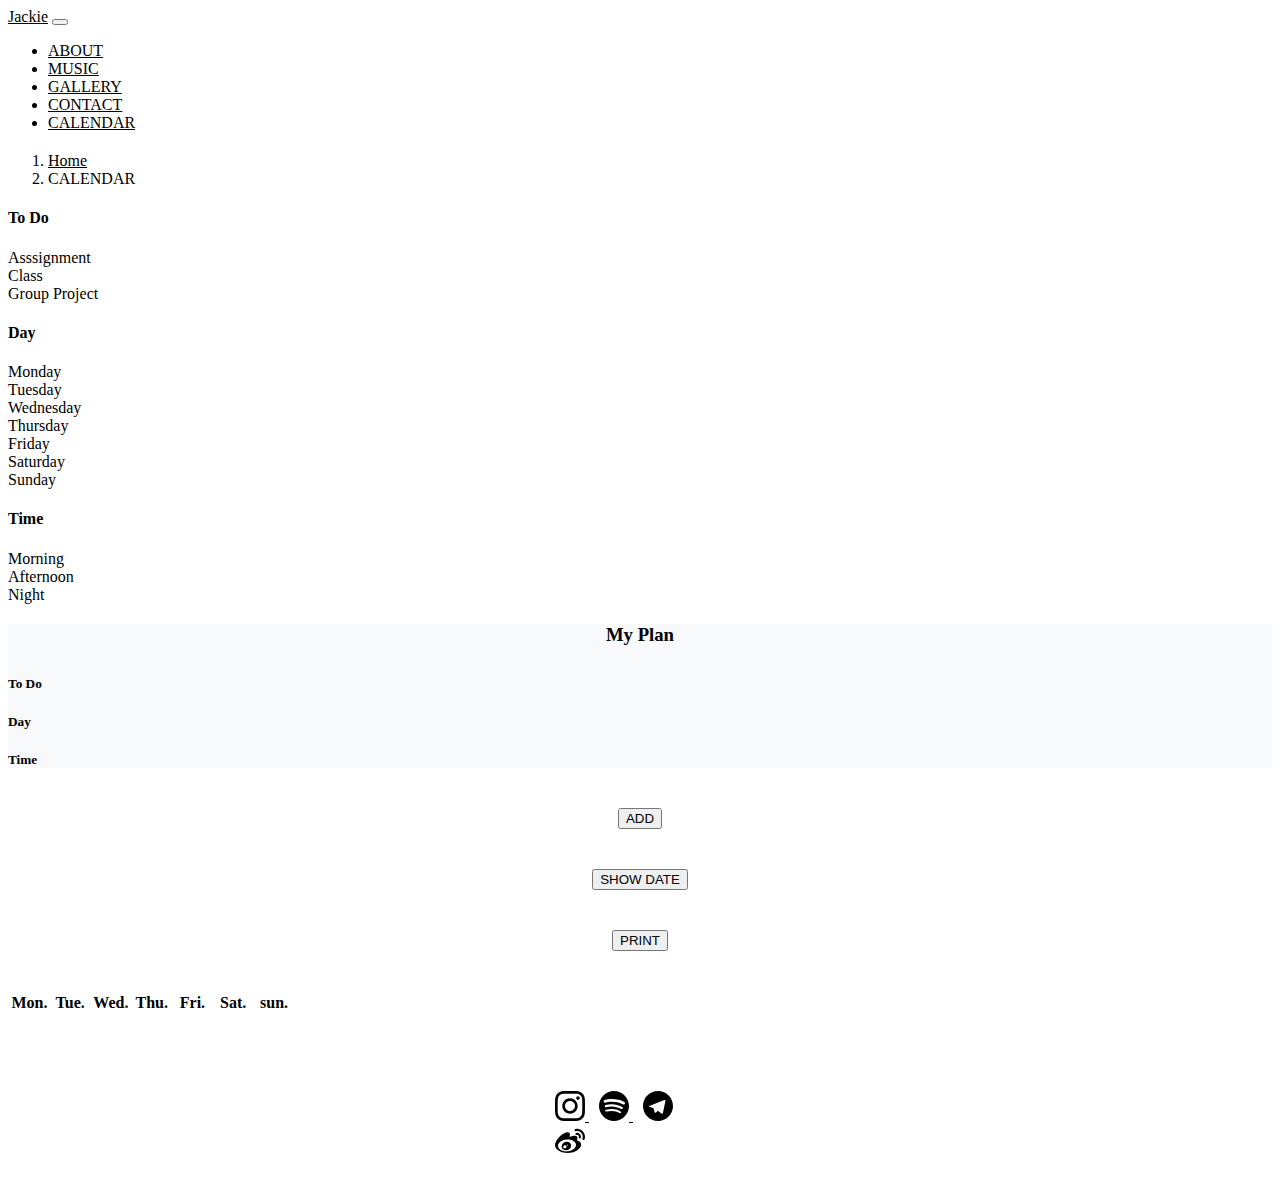
<file: pages/calendar.html>
<?xml version="1.0" encoding="utf-8" standalone="yes"?>
<!DOCTYPE html>
<html lang="en"> 

<head>
	<!-- Required meta tags -->
	<meta http-equiv="Content-Type" content="text/html; charset=utf-8">
	<meta http-equiv="X-UA-Compatible" content="IE=edge,chrome=1">
	<meta name="viewport" content="width=device-width, initial-scale=1.0, shrink-to-fit=no">
	<title>CANLENDAR - Jackie</title>

	<!-- Bootstrap CSS -->
	<link href="https://stackpath.bootstrapcdn.com/bootstrap/4.1.3/css/bootstrap.min.css" rel="stylesheet" integrity="sha384-MCw98/SFnGE8fJT3GXwEOngsV7Zt27NXFoaoApmYm81iuXoPkFOJwJ8ERdknLPMO" crossorigin="anonymous">

	<!-- Other CSS -->
	<link rel="stylesheet" type="text/css" href="../css/base.css">
	<link rel="stylesheet" type="text/css" href="../css/pages.css">
	<link rel="stylesheet" type="text/css" href="../css/calendar.css">

	<!-- Javascript -->
	<script type="text/javascript" src="../js/calendar.js"></script> 

</head>

<body>
	<div class="container page">
		<!-- begin navbar -->
		<nav class="navbar navbar-expand-lg navbar-light bg-light no-print" role="navigation">
			<a class="navbar-brand" href="../index.html">Jackie</a>
  			<button class="navbar-toggler" type="button" data-toggle="collapse" data-target="#navbarContent" aria-controls="navbarContent" aria-expanded="false" aria-label="Toggle navigation">
    			<span class="navbar-toggler-icon"></span>
    			<span class="icon-bar"></span>
    			<span class="icon-bar"></span>
    			<span class="icon-bar"></span>
    			<span class="icon-bar"></span>
    			<span class="icon-bar"></span>
 			</button>
			<div class="collapse navbar-collapse no-print" id="navbarContent">
	    		<ul class="navbar-nav mr-auto">
					<li class="nav-item"><a class="nav-link" href="about.html">ABOUT</a></li>					
					<li class="nav-item"><a class="nav-link" href="music.html">MUSIC</a></li>
					<li class="nav-item"><a class="nav-link" href="gallery.html">GALLERY</a></li>
					<li class="nav-item"><a class="nav-link" href="contact.html">CONTACT</a></li>
					<li class="nav-item active"><a class="nav-link" href="calendar.html">CALENDAR</a></li>
				</ul>
			</div>
		</nav>

		<!-- begin breadcrumb -->
		<nav class="no-print" aria-label="breadcrumb">
			<ol class="breadcrumb">
		    	<li class="breadcrumb-item"><a href="../index.html">Home</a></li>
				<li class="breadcrumb-item active" aria-current="page">CALENDAR</li>
		  	</ol>
		</nav>

		<!-- begin content -->
		<!-- begin my plan -->
		<div class="row">
			<div class="col-md-3 col-sm-12 planlist no-print">
				<h4>To Do</h4>
				<ul id="todolist" class="unselected list-group">
					<li id="101" class="list-group-item" onclick="select(this)">Asssignment</li>
					<li id="102" class="list-group-item" onclick="select(this)">Class</li>
					<li id="103" class="list-group-item" onclick="select(this)">Group Project</li>
				</ul>
			</div>
			<div class="col-md-3 col-sm-12 planlist no-print">
				<h4>Day</h4>
				<ul id="daylist" class="unselected list-group">
					<li id="1" class="list-group-item" onclick="select(this)">Monday</li>
					<li id="2" class="list-group-item" onclick="select(this)">Tuesday</li>
					<li id="3" class="list-group-item" onclick="select(this)">Wednesday</li>
					<li id="4" class="list-group-item" onclick="select(this)">Thursday</li>
					<li id="5" class="list-group-item" onclick="select(this)">Friday</li>
					<li id="6" class="list-group-item" onclick="select(this)">Saturday</li>
					<li id="7" class="list-group-item" onclick="select(this)">Sunday</li>
				</ul>
			</div>	
			<div class="col-md-3 col-sm-12 planlist no-print">
				<h4>Time</h4>
				<ul id="timelist" class="unselected list-group">
					<li id="201" class="list-group-item" onclick="select(this)">Morning</li>
					<li id="202" class="list-group-item" onclick="select(this)">Afternoon</li>
					<li id="203" class="list-group-item" onclick="select(this)">Night</li>
				</ul>
			</div>
			<div class="col-md-3 col-sm-12 plan no-print">
				<h3>My Plan</h3>
				<h5>To Do</h4>
				<div>
					<ul id="todo"></ul>
				</div>
				<h5>Day</h4>
				<div>
					<ul id="day"></ul>
				</div>
				<h5>Time</h4>
				<div>
					<ul id="time"></ul>
				</div>
			</div>
		</div>
			
		<!-- begin button -->
		<div class="row button no-print">
			<div class="col-4">
				<button onclick="add()" type="button" class="btn btn-outline-primary">ADD</button>
			</div>
			<div class="col-4">
				<button onclick="showdate()" type="button" class="btn btn-outline-primary">SHOW DATE</button>
			</div>
			<div class="col-4">
				<button onclick="printPage()" type="button" class="btn btn-outline-primary">PRINT</button>
			</div>	
		</div>

		<!-- begin calendar table -->
		<div class="row" id="table">
			<div class="col-12" id="date">	
			</div>
			<div class="col-12">
				<table class="table">
					<thead>
					    <tr>
					    	<th scope="col">Mon.</th>
					    	<th scope="col">Tue.</th>
					    	<th scope="col">Wed.</th>
					     	<th scope="col">Thu.</th>
					     	<th scope="col">Fri.</th>
					     	<th scope="col">Sat.</th>
					     	<th scope="col">sun.</th>
					    </tr>
					</thead>
					<tbody>
					    <tr>
					    	<td id="mon"></td>
					     	<td id="tue"></td>
					    	<td id="wed"></td>
					    	<td id="thu"></td>
					     	<td id="fri"></td>
					    	<td id="sat"></td>
					    	<td id="sun"></td>
					    </tr>
					</tbody>
				</table>
			</div>
		</div>

		<!-- begin footer -->
		<div class="container footer no-print">
			<div class="row footer-content">
				<svg  class="icon-definition" version="1.1" xmlns="http://www.w3.org/2000/svg" xmlns:xlink="http://www.w3.org/1999/xlink">
					<symbol id="icon-instagram" viewBox="0 0 32 32">
						<title>instagram</title>
						<path d="M16 2.881c4.275 0 4.781 0.019 6.462 0.094 1.563 0.069 2.406 0.331 2.969 0.55 0.744 0.288 1.281 0.638 1.837 1.194 0.563 0.563 0.906 1.094 1.2 1.838 0.219 0.563 0.481 1.412 0.55 2.969 0.075 1.688 0.094 2.194 0.094 6.463s-0.019 4.781-0.094 6.463c-0.069 1.563-0.331 2.406-0.55 2.969-0.288 0.744-0.637 1.281-1.194 1.837-0.563 0.563-1.094 0.906-1.837 1.2-0.563 0.219-1.413 0.481-2.969 0.55-1.688 0.075-2.194 0.094-6.463 0.094s-4.781-0.019-6.463-0.094c-1.563-0.069-2.406-0.331-2.969-0.55-0.744-0.288-1.281-0.637-1.838-1.194-0.563-0.563-0.906-1.094-1.2-1.837-0.219-0.563-0.481-1.413-0.55-2.969-0.075-1.688-0.094-2.194-0.094-6.463s0.019-4.781 0.094-6.463c0.069-1.563 0.331-2.406 0.55-2.969 0.288-0.744 0.638-1.281 1.194-1.838 0.563-0.563 1.094-0.906 1.838-1.2 0.563-0.219 1.412-0.481 2.969-0.55 1.681-0.075 2.188-0.094 6.463-0.094zM16 0c-4.344 0-4.887 0.019-6.594 0.094-1.7 0.075-2.869 0.35-3.881 0.744-1.056 0.412-1.95 0.956-2.837 1.85-0.894 0.888-1.438 1.781-1.85 2.831-0.394 1.019-0.669 2.181-0.744 3.881-0.075 1.713-0.094 2.256-0.094 6.6s0.019 4.887 0.094 6.594c0.075 1.7 0.35 2.869 0.744 3.881 0.413 1.056 0.956 1.95 1.85 2.837 0.887 0.887 1.781 1.438 2.831 1.844 1.019 0.394 2.181 0.669 3.881 0.744 1.706 0.075 2.25 0.094 6.594 0.094s4.888-0.019 6.594-0.094c1.7-0.075 2.869-0.35 3.881-0.744 1.050-0.406 1.944-0.956 2.831-1.844s1.438-1.781 1.844-2.831c0.394-1.019 0.669-2.181 0.744-3.881 0.075-1.706 0.094-2.25 0.094-6.594s-0.019-4.887-0.094-6.594c-0.075-1.7-0.35-2.869-0.744-3.881-0.394-1.063-0.938-1.956-1.831-2.844-0.887-0.887-1.781-1.438-2.831-1.844-1.019-0.394-2.181-0.669-3.881-0.744-1.712-0.081-2.256-0.1-6.6-0.1v0z"></path>
						<path d="M16 7.781c-4.537 0-8.219 3.681-8.219 8.219s3.681 8.219 8.219 8.219 8.219-3.681 8.219-8.219c0-4.537-3.681-8.219-8.219-8.219zM16 21.331c-2.944 0-5.331-2.387-5.331-5.331s2.387-5.331 5.331-5.331c2.944 0 5.331 2.387 5.331 5.331s-2.387 5.331-5.331 5.331z"></path>
						<path d="M26.462 7.456c0 1.060-0.859 1.919-1.919 1.919s-1.919-0.859-1.919-1.919c0-1.060 0.859-1.919 1.919-1.919s1.919 0.859 1.919 1.919z"></path>
					</symbol>
				</svg>
				<a class="col icon-link" href="https://www.instagram.com/ikanai_7/" target="_blank">
					<svg class="icon"><use xlink:href="#icon-instagram"></use></svg>	
				</a>
				
				<svg  class="icon-definition" version="1.1" xmlns="http://www.w3.org/2000/svg" xmlns:xlink="http://www.w3.org/1999/xlink">
					<symbol id="icon-spotify" viewBox="0 0 32 32">
						<title>spotify</title>
						<path d="M16 0c-8.8 0-16 7.2-16 16s7.2 16 16 16 16-7.2 16-16-7.119-16-16-16zM23.363 23.119c-0.319 0.481-0.881 0.637-1.363 0.319-3.762-2.319-8.481-2.8-14.081-1.519-0.563 0.163-1.037-0.238-1.2-0.719-0.162-0.563 0.237-1.038 0.719-1.2 6.081-1.363 11.363-0.8 15.519 1.762 0.563 0.238 0.644 0.875 0.406 1.356zM25.281 18.719c-0.4 0.563-1.119 0.8-1.681 0.4-4.319-2.637-10.881-3.438-15.919-1.837-0.638 0.163-1.362-0.163-1.519-0.8-0.162-0.637 0.162-1.363 0.8-1.519 5.838-1.762 13.037-0.881 18 2.163 0.475 0.238 0.719 1.038 0.319 1.594zM25.438 14.238c-5.119-3.037-13.681-3.363-18.563-1.838-0.8 0.238-1.6-0.238-1.838-0.963-0.237-0.8 0.237-1.6 0.963-1.838 5.681-1.681 15.038-1.363 20.962 2.162 0.719 0.4 0.962 1.363 0.563 2.081-0.406 0.556-1.363 0.794-2.087 0.394z"></path>
					</symbol>
				</svg>
				<a class="col icon-link" href="https://open.spotify.com/playlist/37i9dQZF1E3XVr6L36BEJE?si=rqdvh0qMQwS3qSwuuTDSsA" target="_blank">
					<svg class="icon"><use xlink:href="#icon-spotify"></use></svg>
				</a>

				<svg  class="icon-definition" version="1.1" xmlns="http://www.w3.org/2000/svg" xmlns:xlink="http://www.w3.org/1999/xlink">
					<symbol id="icon-telegram" viewBox="0 0 32 32">
						<title>telegram</title>
						<path d="M16 0c-8.838 0-16 7.162-16 16s7.162 16 16 16 16-7.163 16-16-7.163-16-16-16zM23.863 10.969l-2.625 12.369c-0.181 0.881-0.712 1.087-1.45 0.681l-4-2.956-1.919 1.869c-0.225 0.219-0.4 0.4-0.8 0.4-0.519 0-0.431-0.194-0.606-0.688l-1.363-4.475-3.956-1.231c-0.856-0.262-0.862-0.85 0.194-1.269l15.412-5.95c0.7-0.319 1.381 0.169 1.113 1.25z"></path>
					</symbol>
				</svg>
				<a class="col icon-link" href="https://t.me/ikanai_7" target="_blank">
					<svg class="icon"><use xlink:href="#icon-telegram"></use></svg>
				</a>

				<svg  class="icon-definition" version="1.1" xmlns="http://www.w3.org/2000/svg" xmlns:xlink="http://www.w3.org/1999/xlink">
					<symbol id="icon-sina-weibo" viewBox="0 0 32 32">
						<title>sina-weibo</title>
						<path d="M13.444 28.063c-5.3 0.525-9.875-1.875-10.219-5.35-0.344-3.481 3.675-6.719 8.969-7.244 5.3-0.525 9.875 1.875 10.213 5.35 0.35 3.481-3.669 6.725-8.963 7.244zM24.038 16.519c-0.45-0.137-0.762-0.225-0.525-0.819 0.512-1.287 0.563-2.394 0.006-3.188-1.038-1.481-3.881-1.406-7.137-0.037 0 0-1.025 0.444-0.762-0.363 0.5-1.613 0.425-2.956-0.356-3.738-1.769-1.769-6.469 0.069-10.5 4.1-3.013 3.006-4.763 6.213-4.763 8.981 0 5.288 6.787 8.506 13.425 8.506 8.7 0 14.494-5.056 14.494-9.069 0-2.431-2.044-3.806-3.881-4.375z"></path>
						<path d="M29.819 6.831c-2.1-2.331-5.2-3.219-8.063-2.612v0c-0.663 0.144-1.081 0.794-0.938 1.45 0.144 0.662 0.788 1.081 1.45 0.938 2.038-0.431 4.238 0.2 5.731 1.856s1.9 3.912 1.256 5.888v0c-0.206 0.644 0.144 1.331 0.788 1.544 0.644 0.206 1.331-0.144 1.544-0.787v-0.006c0.9-2.762 0.331-5.938-1.769-8.269z"></path>
						<path d="M26.587 9.75c-1.025-1.137-2.538-1.569-3.925-1.269-0.569 0.119-0.931 0.688-0.813 1.256 0.125 0.569 0.688 0.931 1.25 0.806v0c0.681-0.144 1.419 0.069 1.919 0.619 0.5 0.556 0.637 1.313 0.419 1.975v0c-0.175 0.55 0.125 1.15 0.681 1.331 0.556 0.175 1.15-0.125 1.331-0.681 0.438-1.356 0.163-2.906-0.863-4.037z"></path>
						<path d="M13.738 21.769c-0.188 0.319-0.594 0.469-0.912 0.337-0.319-0.125-0.412-0.488-0.231-0.794 0.188-0.306 0.581-0.456 0.894-0.337 0.313 0.113 0.425 0.469 0.25 0.794zM12.044 23.931c-0.512 0.819-1.613 1.175-2.438 0.8-0.813-0.369-1.056-1.319-0.544-2.119 0.506-0.794 1.569-1.15 2.387-0.806 0.831 0.356 1.1 1.3 0.594 2.125zM13.969 18.144c-2.519-0.656-5.369 0.6-6.463 2.819-1.119 2.262-0.037 4.781 2.506 5.606 2.637 0.85 5.75-0.456 6.831-2.894 1.069-2.394-0.262-4.85-2.875-5.531z"></path>
					</symbol>
				</svg>
				<a class="col icon-link" href="https://www.weibo.com/p/1005052280522124/home?from=page_100505&mod=TAB&is_all=1#place" target="_blank">
					<svg class="icon"><use xlink:href="#icon-sina-weibo"></use></svg>
				</a>
			</div>	
		</div>
	</div>

</body>
</html>
</file>
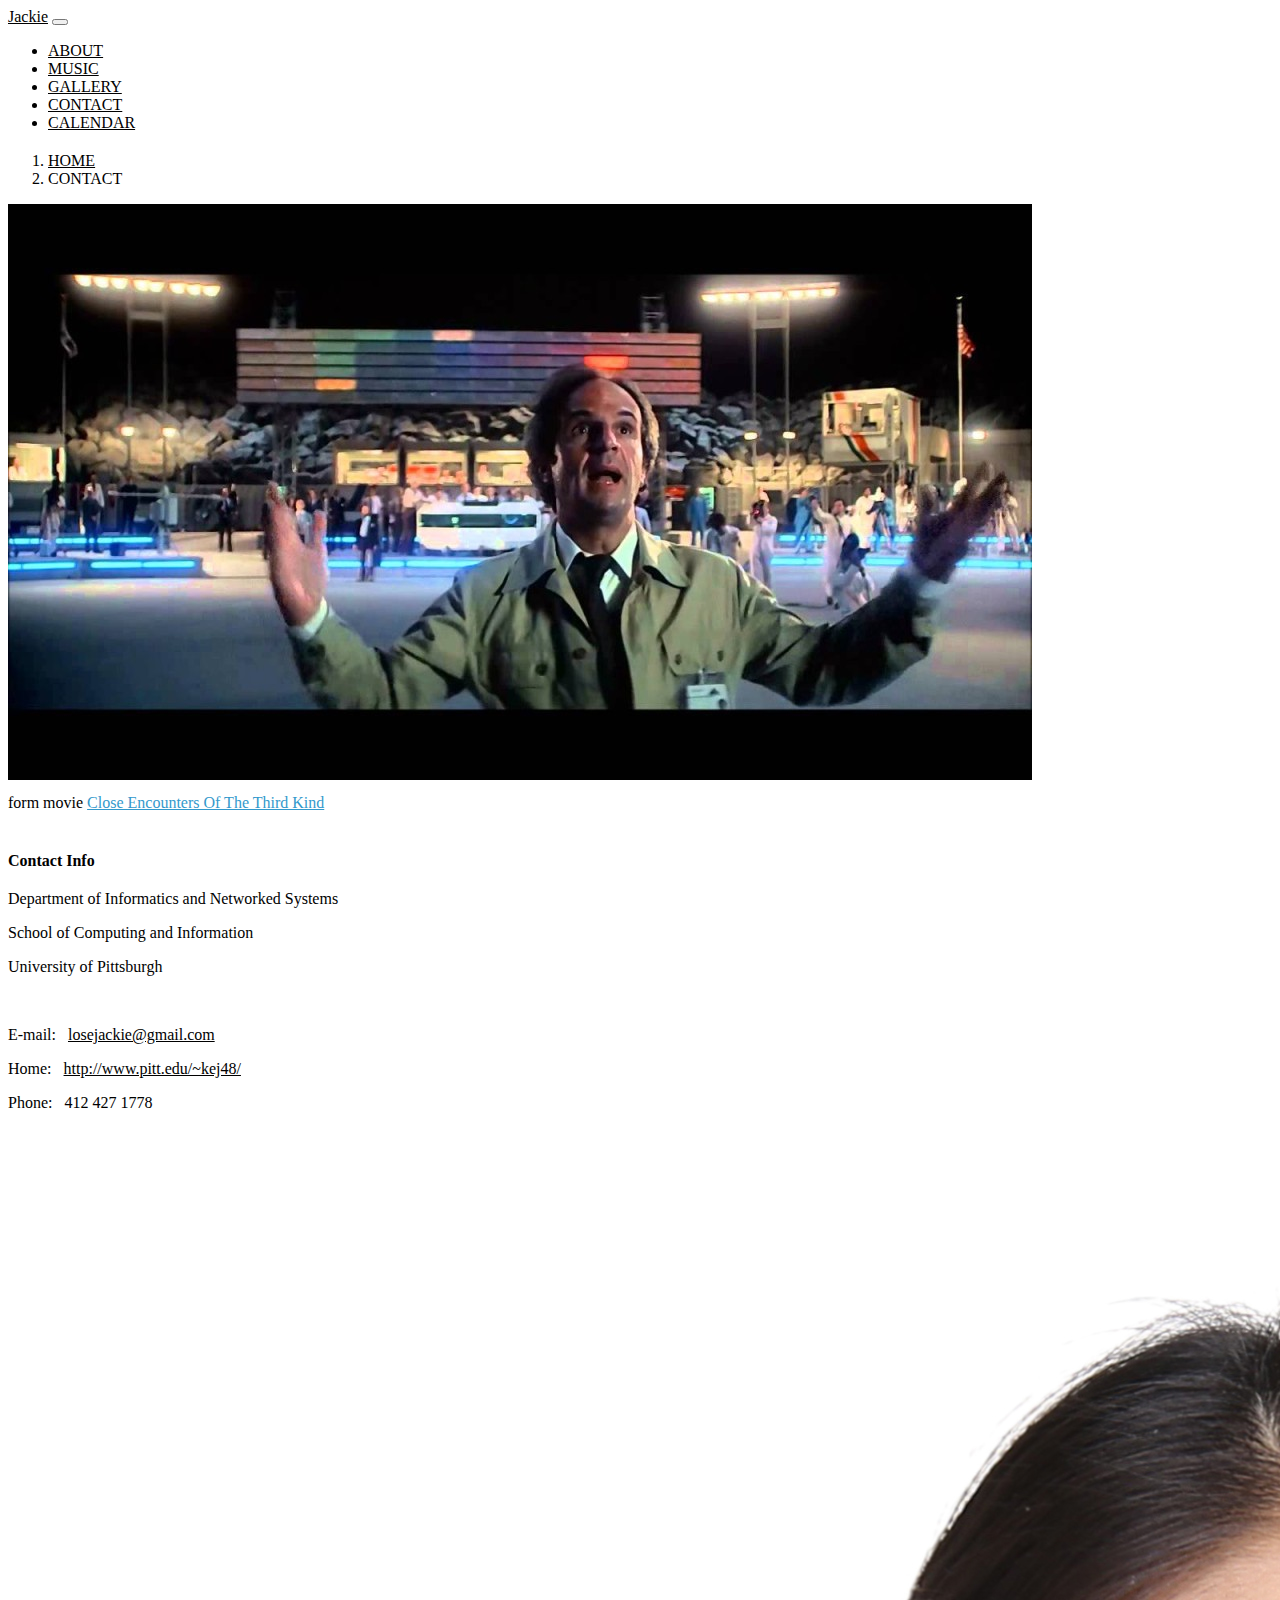
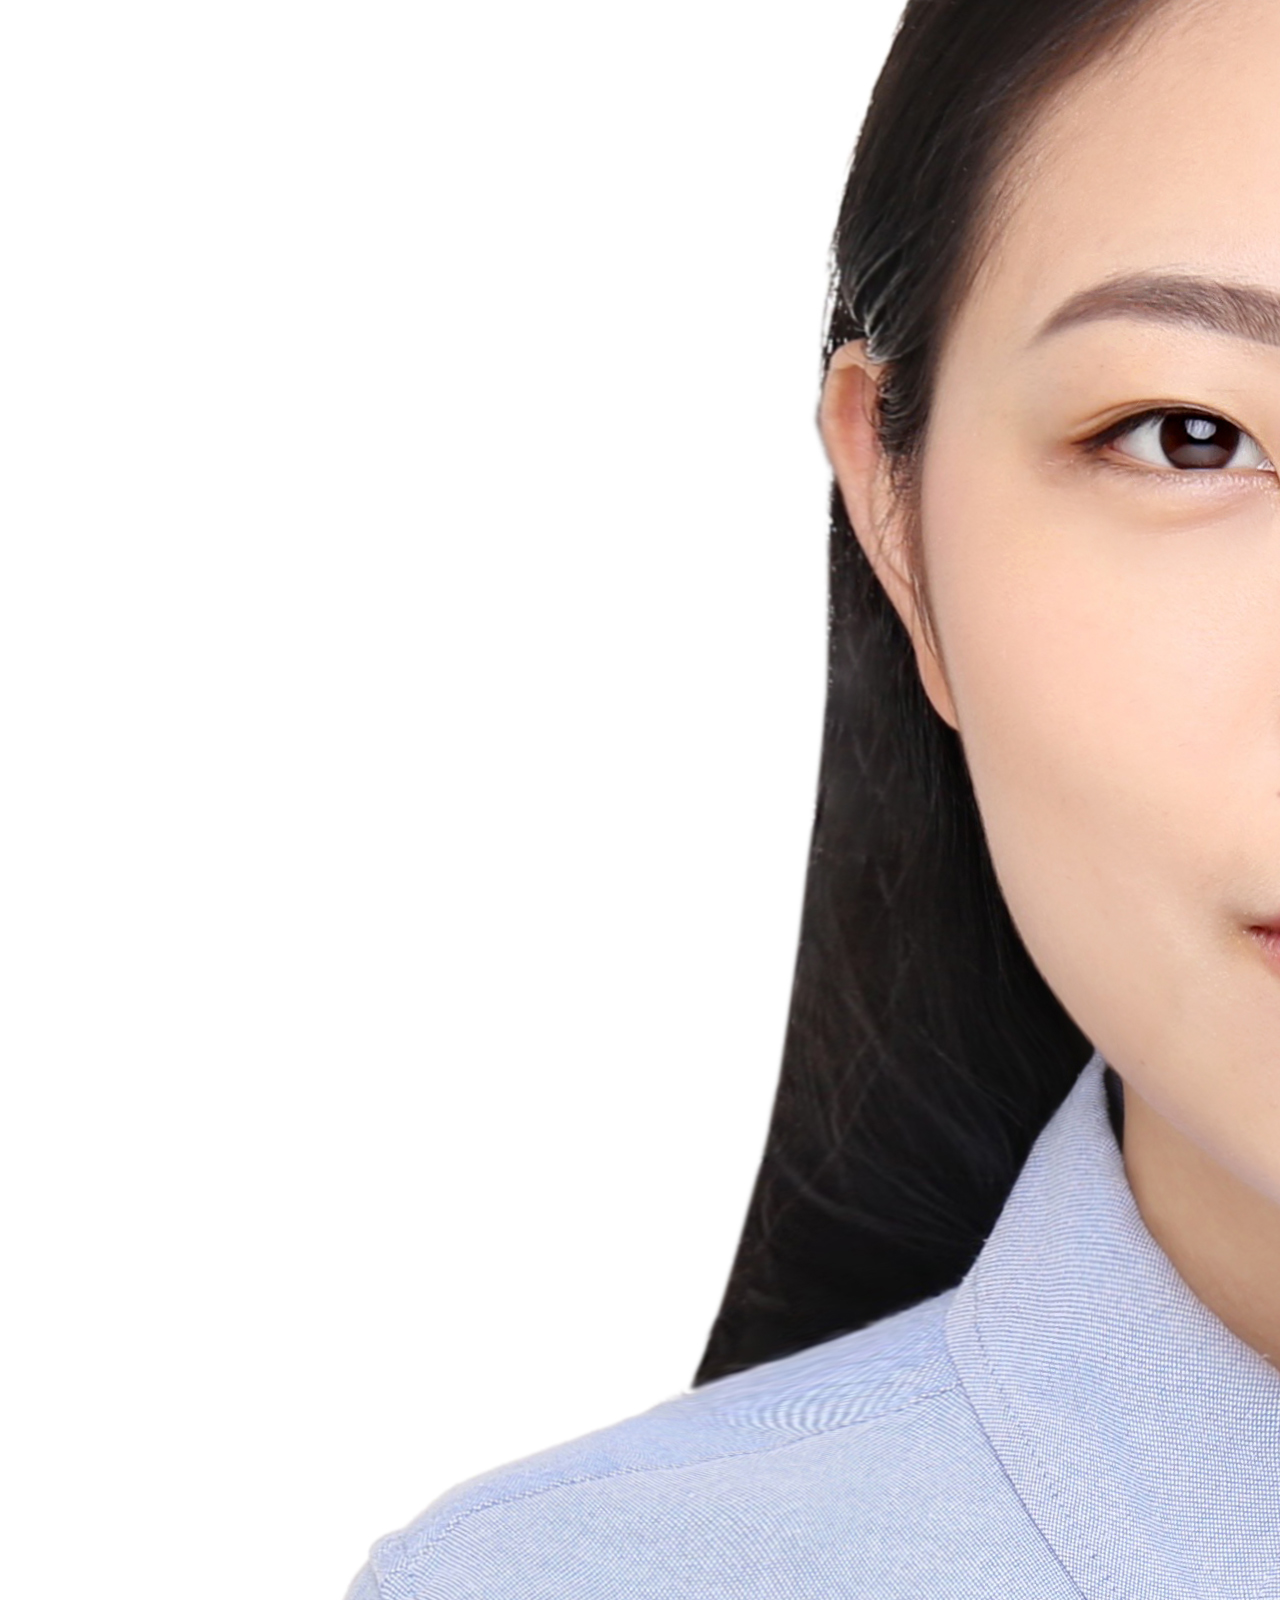
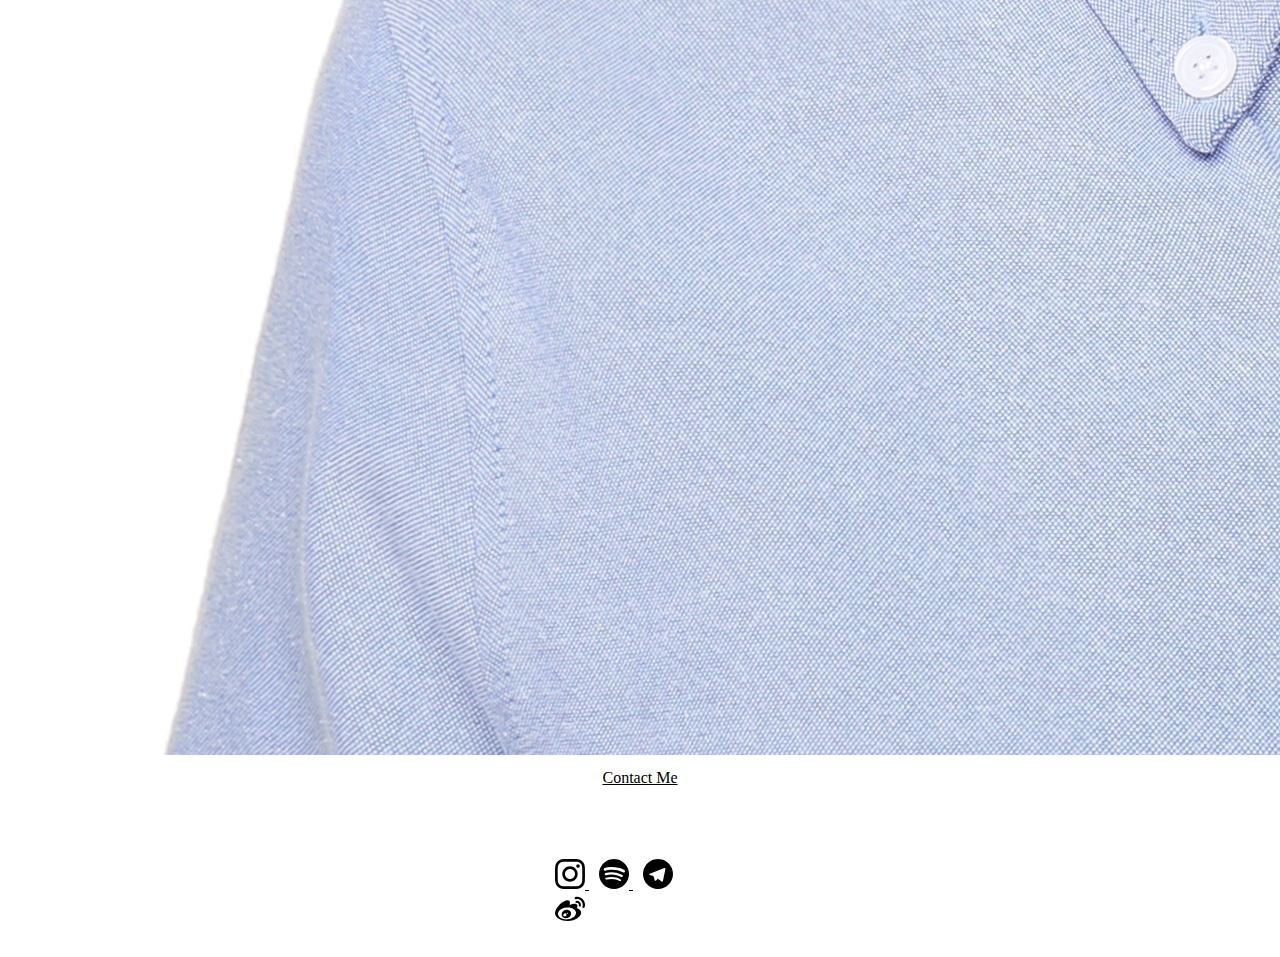
<file: pages/contact.html>
<?xml version="1.0" encoding="utf-8" standalone="yes"?>
<!DOCTYPE html>
<html lang="en"> 

<head>
	<!-- Required meta tags -->
	<meta http-equiv="Content-Type" content="text/html; charset=utf-8">
	<meta http-equiv="X-UA-Compatible" content="IE=edge,chrome=1">
	<meta name="viewport" content="width=device-width, initial-scale=1.0, shrink-to-fit=no">
	<title>CONTACT - Jackie</title>

	<!-- Bootstrap CSS -->
	<link href="https://stackpath.bootstrapcdn.com/bootstrap/4.1.3/css/bootstrap.min.css" rel="stylesheet" integrity="sha384-MCw98/SFnGE8fJT3GXwEOngsV7Zt27NXFoaoApmYm81iuXoPkFOJwJ8ERdknLPMO" crossorigin="anonymous">

	<!-- Other CSS -->
	<link rel="stylesheet" type="text/css" href="../css/base.css">
	<link rel="stylesheet" type="text/css" href="../css/pages.css">
	<link rel="stylesheet" type="text/css" href="../css/contact.css">

</head>

<body>
	<!-- begin page -->
	<div class="container page">
		<!-- begin navbar -->
		<nav class="navbar navbar-expand-lg navbar-light bg-light" role="navigation">
			<a class="navbar-brand" href="../index.html">Jackie</a>
  			<button class="navbar-toggler" type="button" data-toggle="collapse" data-target="#navbarContent" aria-controls="navbarContent" aria-expanded="false" aria-label="Toggle navigation">
    			<span class="navbar-toggler-icon"></span>
    			<span class="icon-bar"></span>
    			<span class="icon-bar"></span>
    			<span class="icon-bar"></span>
    			<span class="icon-bar"></span>
    			<span class="icon-bar"></span>
 			</button>
			<div class="collapse navbar-collapse" id="navbarContent">
	    		<ul class="navbar-nav mr-auto">
					<li class="nav-item"><a class="nav-link" href="about.html">ABOUT</a></li>					
					<li class="nav-item"><a class="nav-link" href="music.html">MUSIC</a></li>
					<li class="nav-item"><a class="nav-link" href="gallery.html">GALLERY</a></li>
					<li class="nav-item active"><a class="nav-link" href="contact.html">CONTACT</a></li>
					<li class="nav-item"><a class="nav-link" href="calendar.html">CALENDAR</a></li>
				</ul>
			</div>
		</nav>

		<!-- begin breadcrumb -->
		<nav aria-label="breadcrumb">
			<ol class="breadcrumb">
		    	<li class="breadcrumb-item"><a href="../index.html">HOME</a></li>
				<li class="breadcrumb-item active" aria-current="page">CONTACT</li>
		  	</ol>
		</nav>

		<!-- begin content -->
		<div class="row">
			<!-- begin img -->
			<div class="col-lg-9">
				<img class="img-fluid" src="../img/hello.jpg" alt="Hello">
				<div class="movie-link">
					<span>form movie <a href="https://www.youtube.com/watch?v=AphKxQ2NsQo" target="_blank">Close Encounters Of The Third Kind</a>		
				</span>
				</div>
				<!-- begin contact information -->
				<div class="info">
					<h4>Contact Info</h4>
					<p>Department of Informatics and Networked Systems</p>
					<p>School of Computing and Information</p>
					<p>University of Pittsburgh</p><br/>
					<p>E-mail:&nbsp;&nbsp;&nbsp;<a href="mailto:losejackie@gmail.com">losejackie@gmail.com</a></p>
					<p>Home:&nbsp;&nbsp;&nbsp;<a href="http://www.pitt.edu/~kej48/">http://www.pitt.edu/~kej48/</a></p>
					<p>Phone:&nbsp;&nbsp;&nbsp;412 427 1778</p>
				</div>
			</div>
			<!-- begin mypic -->
			<div class="col-lg-3 d-none d-lg-block">
				<img class="img-fluid img-thumbnail" alt="mypic" src="../img/me.jpg">
				<div class="contact-link">
					<span><a href="contact.html">Contact Me</a></span>
				</div>
			</div>
		</div>

	<!-- begin footer -->
	<div class="container footer">
		<div class="row footer-content">
			<svg  class="icon-definition" version="1.1" xmlns="http://www.w3.org/2000/svg" xmlns:xlink="http://www.w3.org/1999/xlink">
				<symbol id="icon-instagram" viewBox="0 0 32 32">
					<title>instagram</title>
					<path d="M16 2.881c4.275 0 4.781 0.019 6.462 0.094 1.563 0.069 2.406 0.331 2.969 0.55 0.744 0.288 1.281 0.638 1.837 1.194 0.563 0.563 0.906 1.094 1.2 1.838 0.219 0.563 0.481 1.412 0.55 2.969 0.075 1.688 0.094 2.194 0.094 6.463s-0.019 4.781-0.094 6.463c-0.069 1.563-0.331 2.406-0.55 2.969-0.288 0.744-0.637 1.281-1.194 1.837-0.563 0.563-1.094 0.906-1.837 1.2-0.563 0.219-1.413 0.481-2.969 0.55-1.688 0.075-2.194 0.094-6.463 0.094s-4.781-0.019-6.463-0.094c-1.563-0.069-2.406-0.331-2.969-0.55-0.744-0.288-1.281-0.637-1.838-1.194-0.563-0.563-0.906-1.094-1.2-1.837-0.219-0.563-0.481-1.413-0.55-2.969-0.075-1.688-0.094-2.194-0.094-6.463s0.019-4.781 0.094-6.463c0.069-1.563 0.331-2.406 0.55-2.969 0.288-0.744 0.638-1.281 1.194-1.838 0.563-0.563 1.094-0.906 1.838-1.2 0.563-0.219 1.412-0.481 2.969-0.55 1.681-0.075 2.188-0.094 6.463-0.094zM16 0c-4.344 0-4.887 0.019-6.594 0.094-1.7 0.075-2.869 0.35-3.881 0.744-1.056 0.412-1.95 0.956-2.837 1.85-0.894 0.888-1.438 1.781-1.85 2.831-0.394 1.019-0.669 2.181-0.744 3.881-0.075 1.713-0.094 2.256-0.094 6.6s0.019 4.887 0.094 6.594c0.075 1.7 0.35 2.869 0.744 3.881 0.413 1.056 0.956 1.95 1.85 2.837 0.887 0.887 1.781 1.438 2.831 1.844 1.019 0.394 2.181 0.669 3.881 0.744 1.706 0.075 2.25 0.094 6.594 0.094s4.888-0.019 6.594-0.094c1.7-0.075 2.869-0.35 3.881-0.744 1.050-0.406 1.944-0.956 2.831-1.844s1.438-1.781 1.844-2.831c0.394-1.019 0.669-2.181 0.744-3.881 0.075-1.706 0.094-2.25 0.094-6.594s-0.019-4.887-0.094-6.594c-0.075-1.7-0.35-2.869-0.744-3.881-0.394-1.063-0.938-1.956-1.831-2.844-0.887-0.887-1.781-1.438-2.831-1.844-1.019-0.394-2.181-0.669-3.881-0.744-1.712-0.081-2.256-0.1-6.6-0.1v0z"></path>
					<path d="M16 7.781c-4.537 0-8.219 3.681-8.219 8.219s3.681 8.219 8.219 8.219 8.219-3.681 8.219-8.219c0-4.537-3.681-8.219-8.219-8.219zM16 21.331c-2.944 0-5.331-2.387-5.331-5.331s2.387-5.331 5.331-5.331c2.944 0 5.331 2.387 5.331 5.331s-2.387 5.331-5.331 5.331z"></path>
					<path d="M26.462 7.456c0 1.060-0.859 1.919-1.919 1.919s-1.919-0.859-1.919-1.919c0-1.060 0.859-1.919 1.919-1.919s1.919 0.859 1.919 1.919z"></path>
				</symbol>
			</svg>
			<a class="col icon-link" href="https://www.instagram.com/ikanai_7/" target="_blank">
				<svg class="icon"><use xlink:href="#icon-instagram"></use></svg>	
			</a>
			
			<svg  class="icon-definition" version="1.1" xmlns="http://www.w3.org/2000/svg" xmlns:xlink="http://www.w3.org/1999/xlink">
				<symbol id="icon-spotify" viewBox="0 0 32 32">
					<title>spotify</title>
					<path d="M16 0c-8.8 0-16 7.2-16 16s7.2 16 16 16 16-7.2 16-16-7.119-16-16-16zM23.363 23.119c-0.319 0.481-0.881 0.637-1.363 0.319-3.762-2.319-8.481-2.8-14.081-1.519-0.563 0.163-1.037-0.238-1.2-0.719-0.162-0.563 0.237-1.038 0.719-1.2 6.081-1.363 11.363-0.8 15.519 1.762 0.563 0.238 0.644 0.875 0.406 1.356zM25.281 18.719c-0.4 0.563-1.119 0.8-1.681 0.4-4.319-2.637-10.881-3.438-15.919-1.837-0.638 0.163-1.362-0.163-1.519-0.8-0.162-0.637 0.162-1.363 0.8-1.519 5.838-1.762 13.037-0.881 18 2.163 0.475 0.238 0.719 1.038 0.319 1.594zM25.438 14.238c-5.119-3.037-13.681-3.363-18.563-1.838-0.8 0.238-1.6-0.238-1.838-0.963-0.237-0.8 0.237-1.6 0.963-1.838 5.681-1.681 15.038-1.363 20.962 2.162 0.719 0.4 0.962 1.363 0.563 2.081-0.406 0.556-1.363 0.794-2.087 0.394z"></path>
				</symbol>
			</svg>
			<a class="col icon-link" href="https://open.spotify.com/playlist/37i9dQZF1E3XVr6L36BEJE?si=rqdvh0qMQwS3qSwuuTDSsA" target="_blank">
				<svg class="icon"><use xlink:href="#icon-spotify"></use></svg>
			</a>

			<svg  class="icon-definition" version="1.1" xmlns="http://www.w3.org/2000/svg" xmlns:xlink="http://www.w3.org/1999/xlink">
				<symbol id="icon-telegram" viewBox="0 0 32 32">
					<title>telegram</title>
					<path d="M16 0c-8.838 0-16 7.162-16 16s7.162 16 16 16 16-7.163 16-16-7.163-16-16-16zM23.863 10.969l-2.625 12.369c-0.181 0.881-0.712 1.087-1.45 0.681l-4-2.956-1.919 1.869c-0.225 0.219-0.4 0.4-0.8 0.4-0.519 0-0.431-0.194-0.606-0.688l-1.363-4.475-3.956-1.231c-0.856-0.262-0.862-0.85 0.194-1.269l15.412-5.95c0.7-0.319 1.381 0.169 1.113 1.25z"></path>
				</symbol>
			</svg>
			<a class="col icon-link" href="https://t.me/ikanai_7" target="_blank">
				<svg class="icon"><use xlink:href="#icon-telegram"></use></svg>
			</a>

			<svg  class="icon-definition" version="1.1" xmlns="http://www.w3.org/2000/svg" xmlns:xlink="http://www.w3.org/1999/xlink">
				<symbol id="icon-sina-weibo" viewBox="0 0 32 32">
					<title>sina-weibo</title>
					<path d="M13.444 28.063c-5.3 0.525-9.875-1.875-10.219-5.35-0.344-3.481 3.675-6.719 8.969-7.244 5.3-0.525 9.875 1.875 10.213 5.35 0.35 3.481-3.669 6.725-8.963 7.244zM24.038 16.519c-0.45-0.137-0.762-0.225-0.525-0.819 0.512-1.287 0.563-2.394 0.006-3.188-1.038-1.481-3.881-1.406-7.137-0.037 0 0-1.025 0.444-0.762-0.363 0.5-1.613 0.425-2.956-0.356-3.738-1.769-1.769-6.469 0.069-10.5 4.1-3.013 3.006-4.763 6.213-4.763 8.981 0 5.288 6.787 8.506 13.425 8.506 8.7 0 14.494-5.056 14.494-9.069 0-2.431-2.044-3.806-3.881-4.375z"></path>
					<path d="M29.819 6.831c-2.1-2.331-5.2-3.219-8.063-2.612v0c-0.663 0.144-1.081 0.794-0.938 1.45 0.144 0.662 0.788 1.081 1.45 0.938 2.038-0.431 4.238 0.2 5.731 1.856s1.9 3.912 1.256 5.888v0c-0.206 0.644 0.144 1.331 0.788 1.544 0.644 0.206 1.331-0.144 1.544-0.787v-0.006c0.9-2.762 0.331-5.938-1.769-8.269z"></path>
					<path d="M26.587 9.75c-1.025-1.137-2.538-1.569-3.925-1.269-0.569 0.119-0.931 0.688-0.813 1.256 0.125 0.569 0.688 0.931 1.25 0.806v0c0.681-0.144 1.419 0.069 1.919 0.619 0.5 0.556 0.637 1.313 0.419 1.975v0c-0.175 0.55 0.125 1.15 0.681 1.331 0.556 0.175 1.15-0.125 1.331-0.681 0.438-1.356 0.163-2.906-0.863-4.037z"></path>
					<path d="M13.738 21.769c-0.188 0.319-0.594 0.469-0.912 0.337-0.319-0.125-0.412-0.488-0.231-0.794 0.188-0.306 0.581-0.456 0.894-0.337 0.313 0.113 0.425 0.469 0.25 0.794zM12.044 23.931c-0.512 0.819-1.613 1.175-2.438 0.8-0.813-0.369-1.056-1.319-0.544-2.119 0.506-0.794 1.569-1.15 2.387-0.806 0.831 0.356 1.1 1.3 0.594 2.125zM13.969 18.144c-2.519-0.656-5.369 0.6-6.463 2.819-1.119 2.262-0.037 4.781 2.506 5.606 2.637 0.85 5.75-0.456 6.831-2.894 1.069-2.394-0.262-4.85-2.875-5.531z"></path>
				</symbol>
			</svg>
			<a class="col icon-link" href="https://www.weibo.com/p/1005052280522124/home?from=page_100505&mod=TAB&is_all=1#place" target="_blank">
				<svg class="icon"><use xlink:href="#icon-sina-weibo"></use></svg>
			</a>
		</div>	
	</div>


	<!-- Optional JavaScript -->
    <!-- jQuery first, then Popper.js, then Bootstrap JS -->
	<script src="https://code.jquery.com/jquery-3.3.1.slim.min.js" integrity="sha384-q8i/X+965DzO0rT7abK41JStQIAqVgRVzpbzo5smXKp4YfRvH+8abtTE1Pi6jizo" crossorigin="anonymous"></script>
	<script src="https://cdnjs.cloudflare.com/ajax/libs/popper.js/1.14.3/umd/popper.min.js" integrity="sha384-ZMP7rVo3mIykV+2+9J3UJ46jBk0WLaUAdn689aCwoqbBJiSnjAK/l8WvCWPIPm49" crossorigin="anonymous"></script>
	<script src="https://stackpath.bootstrapcdn.com/bootstrap/4.1.3/js/bootstrap.min.js" integrity="sha384-ChfqqxuZUCnJSK3+MXmPNIyE6ZbWh2IMqE241rYiqJxyMiZ6OW/JmZQ5stwEULTy" crossorigin="anonymous"></script>

</body>
</html>
</file>
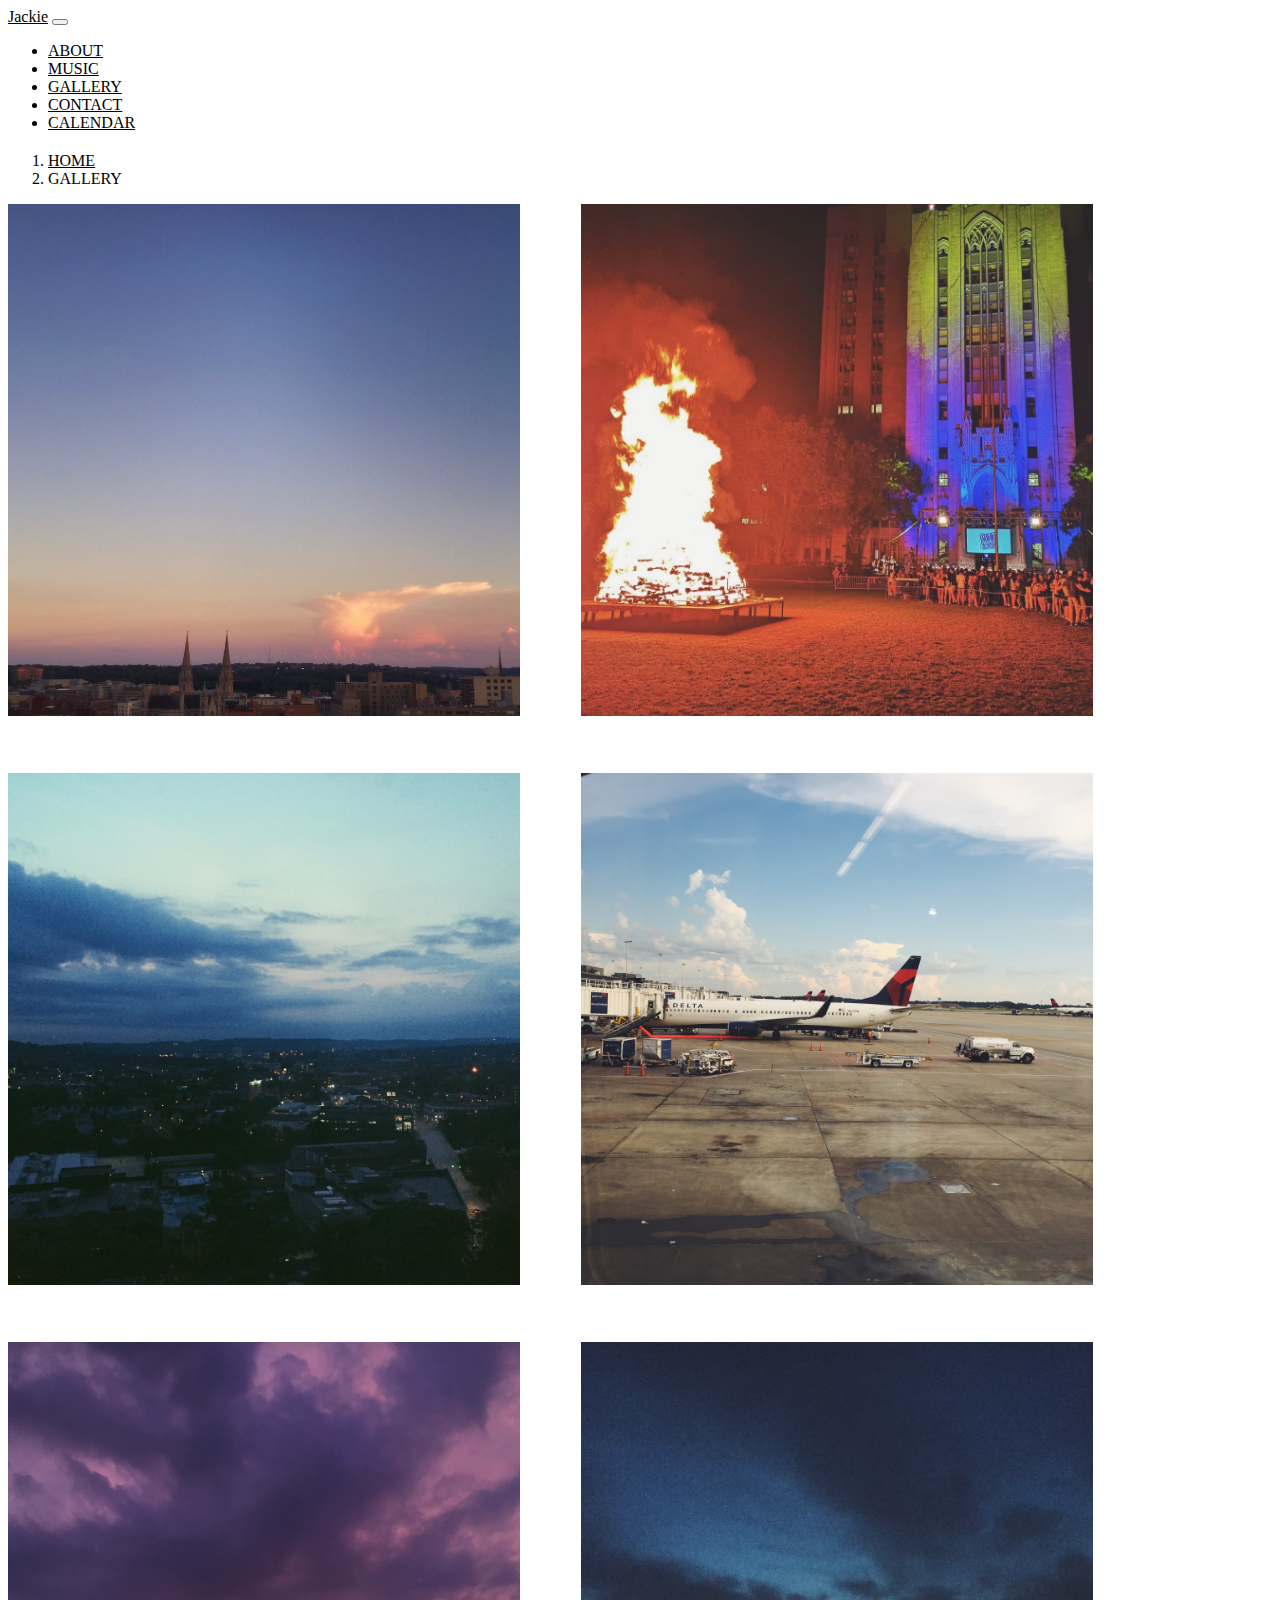
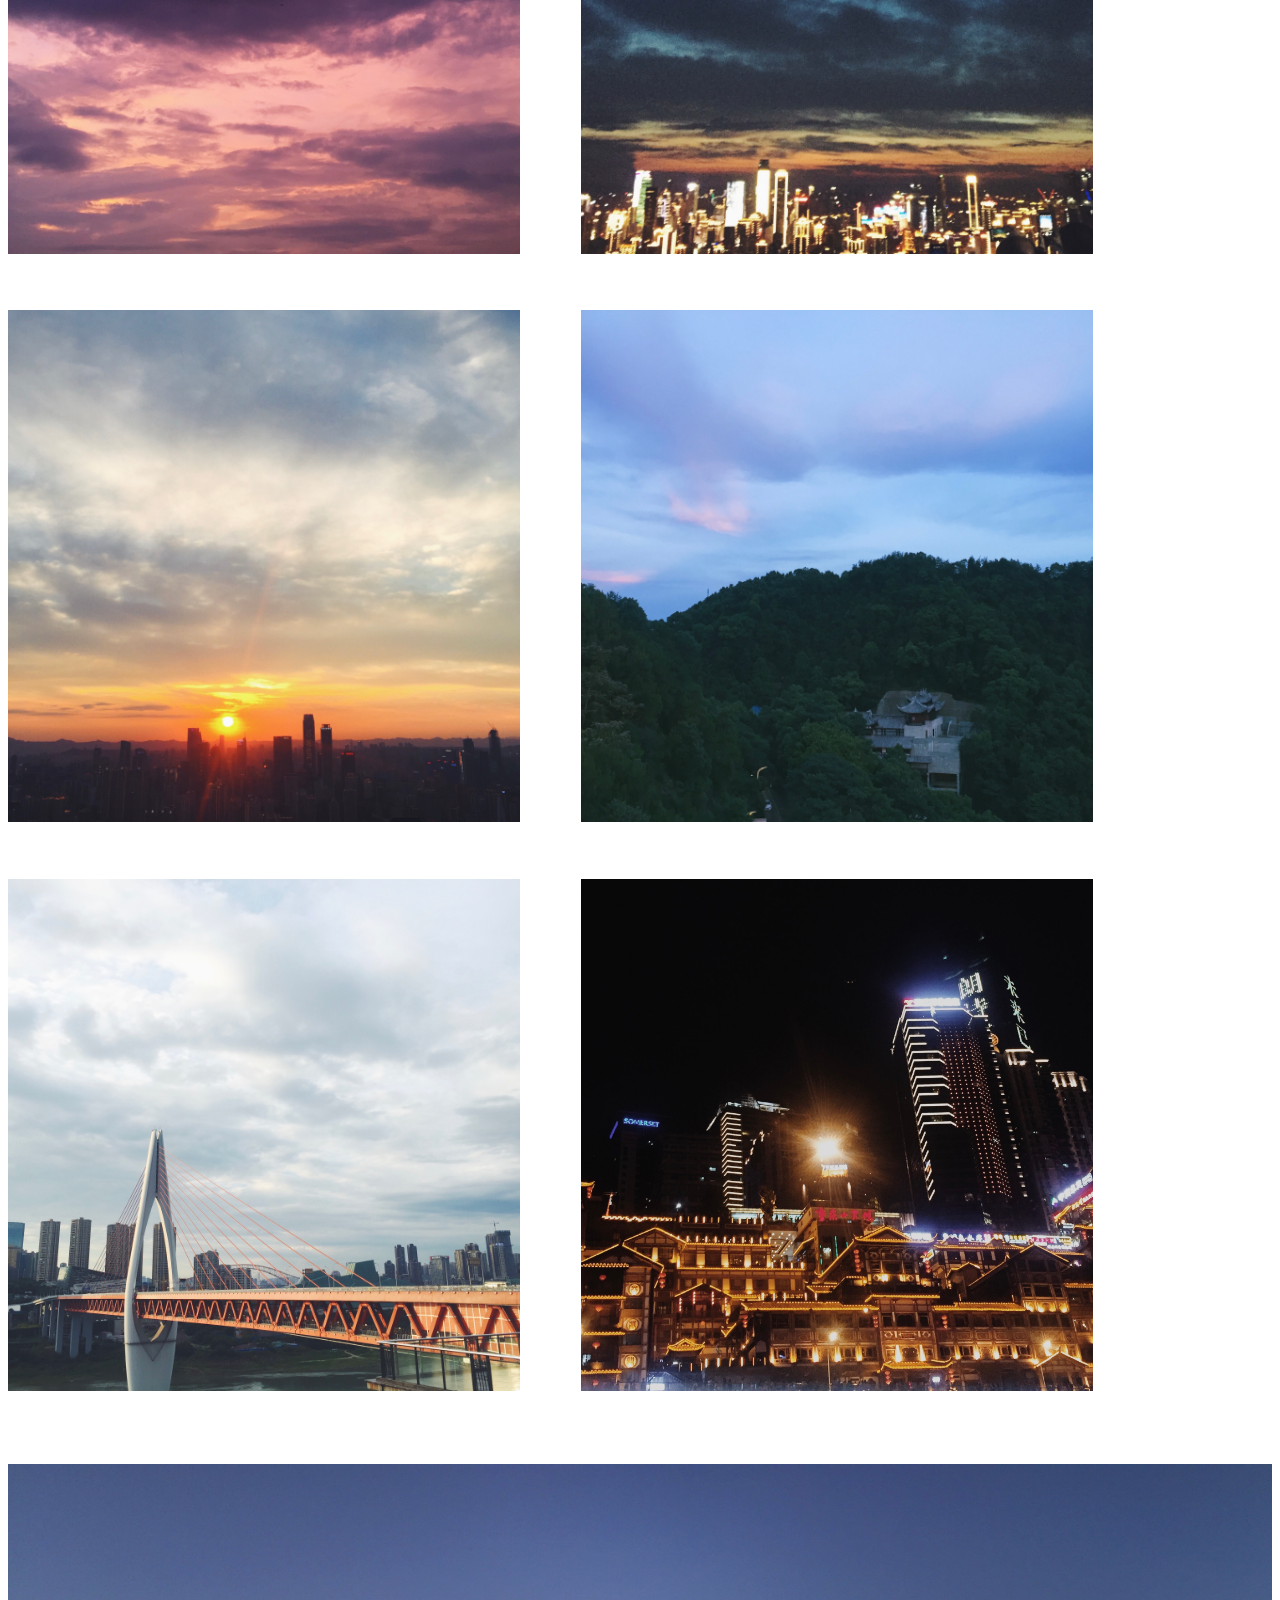
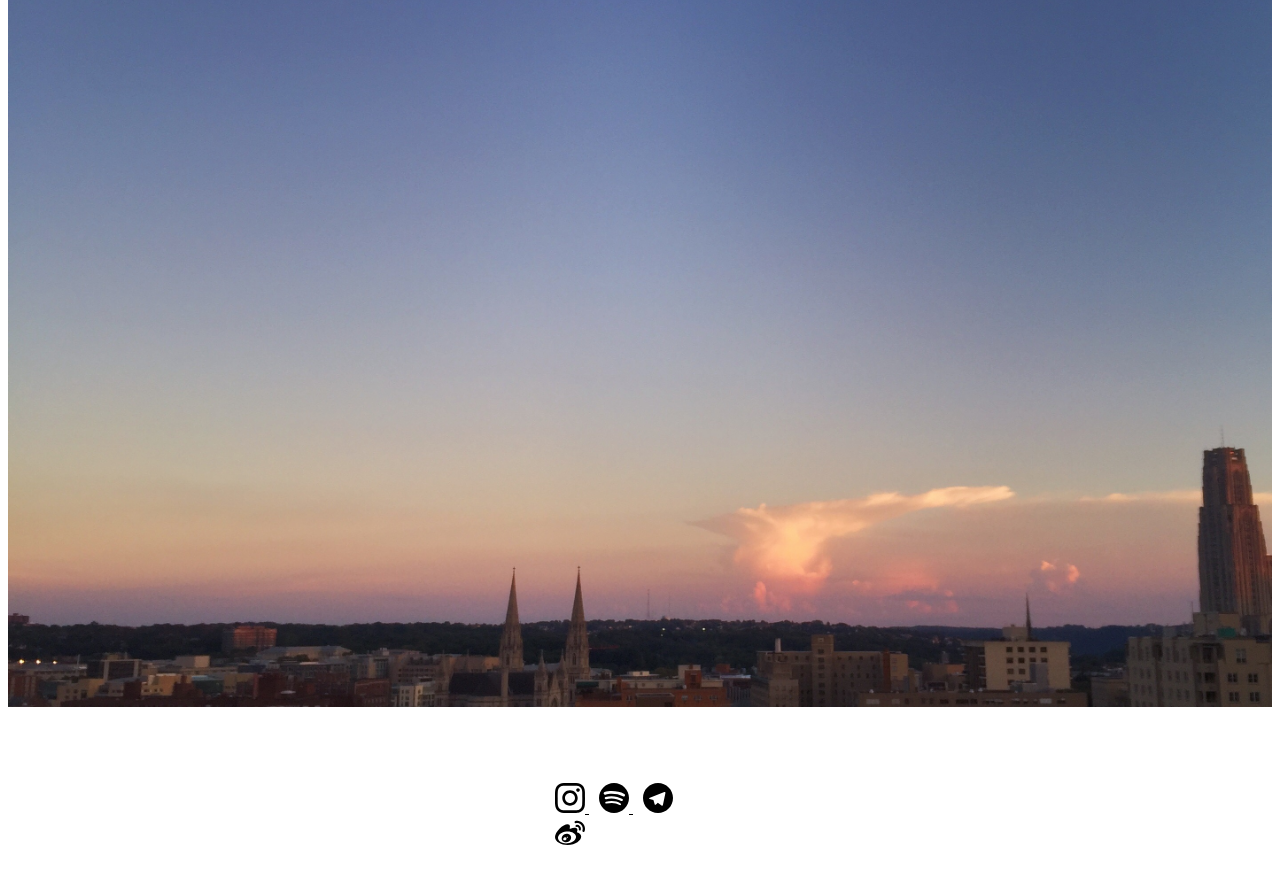
<file: pages/gallery.html>
<?xml version="1.0" encoding="utf-8" standalone="yes"?>
<!DOCTYPE html>
<html lang="en"> 

<head>
	<!-- Required meta tags -->
	<meta http-equiv="Content-Type" content="text/html; charset=utf-8">
	<meta http-equiv="X-UA-Compatible" content="IE=edge,chrome=1">
	<meta name="viewport" content="width=device-width, initial-scale=1.0, shrink-to-fit=no">
	<title>GALLERY - Jackie</title>

	<!-- Bootstrap CSS -->
	<link href="https://stackpath.bootstrapcdn.com/bootstrap/4.1.3/css/bootstrap.min.css" rel="stylesheet" integrity="sha384-MCw98/SFnGE8fJT3GXwEOngsV7Zt27NXFoaoApmYm81iuXoPkFOJwJ8ERdknLPMO" crossorigin="anonymous">

	<!-- Other CSS -->
	<link rel="stylesheet" type="text/css" href="../css/base.css">
	<link rel="stylesheet" type="text/css" href="../css/pages.css">
	<link rel="stylesheet" type="text/css" href="../css/gallery.css">

</head>

<body>
	<!-- begin page -->
	<div class="container page">
		<!-- begin navbar -->
		<nav class="navbar navbar-expand-lg navbar-light bg-light" role="navigation">
			<a class="navbar-brand" href="../index.html">Jackie</a>
  			<button class="navbar-toggler" type="button" data-toggle="collapse" data-target="#navbarContent" aria-controls="navbarContent" aria-expanded="false" aria-label="Toggle navigation">
    			<span class="navbar-toggler-icon"></span>
    			<span class="icon-bar"></span>
    			<span class="icon-bar"></span>
    			<span class="icon-bar"></span>
    			<span class="icon-bar"></span>
    			<span class="icon-bar"></span>
 			</button>
			<div class="collapse navbar-collapse" id="navbarContent">
	    		<ul class="navbar-nav mr-auto">
					<li class="nav-item"><a class="nav-link" href="about.html">ABOUT</a></li>					
					<li class="nav-item"><a class="nav-link" href="music.html">MUSIC</a></li>
					<li class="nav-item active"><a class="nav-link" href="gallery.html">GALLERY</a></li>
					<li class="nav-item"><a class="nav-link" href="contact.html">CONTACT</a></li>
					<li class="nav-item"><a class="nav-link" href="calendar.html">CALENDAR</a></li>
				</ul>
			</div>
		</nav>

		<!-- begin breadcrumb -->
		<nav aria-label="breadcrumb">
			<ol class="breadcrumb">
		    	<li class="breadcrumb-item"><a href="../index.html">HOME</a></li>
				<li class="breadcrumb-item active" aria-current="page">GALLERY</li>
		  	</ol>
		</nav>

		<!-- begin content -->
		<div class="row">
			<!-- begin snav -->
			<div class="col-3 snav">
				<ul>
					<li>
						<a onclick = "javascript:document.getElementById('pic').src='../img/p1.jpeg'">
							<img class="img-fulid" src="../img/1.jpg"  alt="sunset clouds in pittsburgh" />
						</a>
					</li>
					<li>
						<a onclick = "javascript:document.getElementById('pic').src='../img/p2.jpeg'">
							<img class="img-fulid" src="../img/2.jpg"  alt="bonfire in front of cl" />
						</a>
					</li>
					<li>
						<a onclick = "javascript:document.getElementById('pic').src='../img/p3.jpeg'">
							<img class="img-fulid" src="../img/3.jpg"  alt="first day in pittsburgh" />
						</a>
					</li>
					<li>
						<a onclick = "javascript:document.getElementById('pic').src='../img/p4.jpeg'">
							<img class="img-fulid" src="../img/4.jpg"  alt="flight delay in atlanta" />
						</a>
					</li>
					<li>
						<a onclick = "javascript:document.getElementById('pic').src='../img/p5.jpeg'">
							<img class="img-fulid" src="../img/5.jpg"  alt="clouds before typhoon" />
						</a>
					</li>
					<li>
						<a onclick = "javascript:document.getElementById('pic').src='../img/p6.jpeg'">
							<img class="img-fulid" src="../img/6.jpg"  alt="chongqing" />
						</a>
					</li>
					<li>
						<a onclick = "javascript:document.getElementById('pic').src='../img/p7.jpeg'">
							<img class="img-fulid" src="../img/7.jpg"  alt="sunset in chongqing" />
						</a>
					</li>
					<li>
						<a onclick = "javascript:document.getElementById('pic').src='../img/p8.jpeg'">
							<img class="img-fulid" src="../img/8.jpg"  alt="moon" />
						</a>
					</li>
					<li>
						<a onclick = "javascript:document.getElementById('pic').src='../img/p9.jpeg'">
							<img class="img-fulid" src="../img/9.jpg"  alt="bridge in chongqing" />
						</a>
					</li>
					<li>
						<a onclick = "javascript:document.getElementById('pic').src='../img/p10.jpeg'">
							<img class="img-fulid" src="../img/10.jpg"  alt="hongyadong" />
						</a>
					</li>
				</ul>
			</div>
			<!-- begin pic container -->
			<div class="col-9 pic-container">
				<img id="pic" class="img-fluid" src="../img/p1.jpeg">
			</div>
		</div>	

	<!-- begin footer -->
	<div class="container footer">
		<div class="row footer-content">
			<svg  class="icon-definition" version="1.1" xmlns="http://www.w3.org/2000/svg" xmlns:xlink="http://www.w3.org/1999/xlink">
				<symbol id="icon-instagram" viewBox="0 0 32 32">
					<title>instagram</title>
					<path d="M16 2.881c4.275 0 4.781 0.019 6.462 0.094 1.563 0.069 2.406 0.331 2.969 0.55 0.744 0.288 1.281 0.638 1.837 1.194 0.563 0.563 0.906 1.094 1.2 1.838 0.219 0.563 0.481 1.412 0.55 2.969 0.075 1.688 0.094 2.194 0.094 6.463s-0.019 4.781-0.094 6.463c-0.069 1.563-0.331 2.406-0.55 2.969-0.288 0.744-0.637 1.281-1.194 1.837-0.563 0.563-1.094 0.906-1.837 1.2-0.563 0.219-1.413 0.481-2.969 0.55-1.688 0.075-2.194 0.094-6.463 0.094s-4.781-0.019-6.463-0.094c-1.563-0.069-2.406-0.331-2.969-0.55-0.744-0.288-1.281-0.637-1.838-1.194-0.563-0.563-0.906-1.094-1.2-1.837-0.219-0.563-0.481-1.413-0.55-2.969-0.075-1.688-0.094-2.194-0.094-6.463s0.019-4.781 0.094-6.463c0.069-1.563 0.331-2.406 0.55-2.969 0.288-0.744 0.638-1.281 1.194-1.838 0.563-0.563 1.094-0.906 1.838-1.2 0.563-0.219 1.412-0.481 2.969-0.55 1.681-0.075 2.188-0.094 6.463-0.094zM16 0c-4.344 0-4.887 0.019-6.594 0.094-1.7 0.075-2.869 0.35-3.881 0.744-1.056 0.412-1.95 0.956-2.837 1.85-0.894 0.888-1.438 1.781-1.85 2.831-0.394 1.019-0.669 2.181-0.744 3.881-0.075 1.713-0.094 2.256-0.094 6.6s0.019 4.887 0.094 6.594c0.075 1.7 0.35 2.869 0.744 3.881 0.413 1.056 0.956 1.95 1.85 2.837 0.887 0.887 1.781 1.438 2.831 1.844 1.019 0.394 2.181 0.669 3.881 0.744 1.706 0.075 2.25 0.094 6.594 0.094s4.888-0.019 6.594-0.094c1.7-0.075 2.869-0.35 3.881-0.744 1.050-0.406 1.944-0.956 2.831-1.844s1.438-1.781 1.844-2.831c0.394-1.019 0.669-2.181 0.744-3.881 0.075-1.706 0.094-2.25 0.094-6.594s-0.019-4.887-0.094-6.594c-0.075-1.7-0.35-2.869-0.744-3.881-0.394-1.063-0.938-1.956-1.831-2.844-0.887-0.887-1.781-1.438-2.831-1.844-1.019-0.394-2.181-0.669-3.881-0.744-1.712-0.081-2.256-0.1-6.6-0.1v0z"></path>
					<path d="M16 7.781c-4.537 0-8.219 3.681-8.219 8.219s3.681 8.219 8.219 8.219 8.219-3.681 8.219-8.219c0-4.537-3.681-8.219-8.219-8.219zM16 21.331c-2.944 0-5.331-2.387-5.331-5.331s2.387-5.331 5.331-5.331c2.944 0 5.331 2.387 5.331 5.331s-2.387 5.331-5.331 5.331z"></path>
					<path d="M26.462 7.456c0 1.060-0.859 1.919-1.919 1.919s-1.919-0.859-1.919-1.919c0-1.060 0.859-1.919 1.919-1.919s1.919 0.859 1.919 1.919z"></path>
				</symbol>
			</svg>
			<a class="col icon-link" href="https://www.instagram.com/ikanai_7/" target="_blank">
				<svg class="icon"><use xlink:href="#icon-instagram"></use></svg>	
			</a>
			
			<svg  class="icon-definition" version="1.1" xmlns="http://www.w3.org/2000/svg" xmlns:xlink="http://www.w3.org/1999/xlink">
				<symbol id="icon-spotify" viewBox="0 0 32 32">
					<title>spotify</title>
					<path d="M16 0c-8.8 0-16 7.2-16 16s7.2 16 16 16 16-7.2 16-16-7.119-16-16-16zM23.363 23.119c-0.319 0.481-0.881 0.637-1.363 0.319-3.762-2.319-8.481-2.8-14.081-1.519-0.563 0.163-1.037-0.238-1.2-0.719-0.162-0.563 0.237-1.038 0.719-1.2 6.081-1.363 11.363-0.8 15.519 1.762 0.563 0.238 0.644 0.875 0.406 1.356zM25.281 18.719c-0.4 0.563-1.119 0.8-1.681 0.4-4.319-2.637-10.881-3.438-15.919-1.837-0.638 0.163-1.362-0.163-1.519-0.8-0.162-0.637 0.162-1.363 0.8-1.519 5.838-1.762 13.037-0.881 18 2.163 0.475 0.238 0.719 1.038 0.319 1.594zM25.438 14.238c-5.119-3.037-13.681-3.363-18.563-1.838-0.8 0.238-1.6-0.238-1.838-0.963-0.237-0.8 0.237-1.6 0.963-1.838 5.681-1.681 15.038-1.363 20.962 2.162 0.719 0.4 0.962 1.363 0.563 2.081-0.406 0.556-1.363 0.794-2.087 0.394z"></path>
				</symbol>
			</svg>
			<a class="col icon-link" href="https://open.spotify.com/playlist/37i9dQZF1E3XVr6L36BEJE?si=rqdvh0qMQwS3qSwuuTDSsA" target="_blank">
				<svg class="icon"><use xlink:href="#icon-spotify"></use></svg>
			</a>

			<svg  class="icon-definition" version="1.1" xmlns="http://www.w3.org/2000/svg" xmlns:xlink="http://www.w3.org/1999/xlink">
				<symbol id="icon-telegram" viewBox="0 0 32 32">
					<title>telegram</title>
					<path d="M16 0c-8.838 0-16 7.162-16 16s7.162 16 16 16 16-7.163 16-16-7.163-16-16-16zM23.863 10.969l-2.625 12.369c-0.181 0.881-0.712 1.087-1.45 0.681l-4-2.956-1.919 1.869c-0.225 0.219-0.4 0.4-0.8 0.4-0.519 0-0.431-0.194-0.606-0.688l-1.363-4.475-3.956-1.231c-0.856-0.262-0.862-0.85 0.194-1.269l15.412-5.95c0.7-0.319 1.381 0.169 1.113 1.25z"></path>
				</symbol>
			</svg>
			<a class="col icon-link" href="https://t.me/ikanai_7" target="_blank">
				<svg class="icon"><use xlink:href="#icon-telegram"></use></svg>
			</a>

			<svg  class="icon-definition" version="1.1" xmlns="http://www.w3.org/2000/svg" xmlns:xlink="http://www.w3.org/1999/xlink">
				<symbol id="icon-sina-weibo" viewBox="0 0 32 32">
					<title>sina-weibo</title>
					<path d="M13.444 28.063c-5.3 0.525-9.875-1.875-10.219-5.35-0.344-3.481 3.675-6.719 8.969-7.244 5.3-0.525 9.875 1.875 10.213 5.35 0.35 3.481-3.669 6.725-8.963 7.244zM24.038 16.519c-0.45-0.137-0.762-0.225-0.525-0.819 0.512-1.287 0.563-2.394 0.006-3.188-1.038-1.481-3.881-1.406-7.137-0.037 0 0-1.025 0.444-0.762-0.363 0.5-1.613 0.425-2.956-0.356-3.738-1.769-1.769-6.469 0.069-10.5 4.1-3.013 3.006-4.763 6.213-4.763 8.981 0 5.288 6.787 8.506 13.425 8.506 8.7 0 14.494-5.056 14.494-9.069 0-2.431-2.044-3.806-3.881-4.375z"></path>
					<path d="M29.819 6.831c-2.1-2.331-5.2-3.219-8.063-2.612v0c-0.663 0.144-1.081 0.794-0.938 1.45 0.144 0.662 0.788 1.081 1.45 0.938 2.038-0.431 4.238 0.2 5.731 1.856s1.9 3.912 1.256 5.888v0c-0.206 0.644 0.144 1.331 0.788 1.544 0.644 0.206 1.331-0.144 1.544-0.787v-0.006c0.9-2.762 0.331-5.938-1.769-8.269z"></path>
					<path d="M26.587 9.75c-1.025-1.137-2.538-1.569-3.925-1.269-0.569 0.119-0.931 0.688-0.813 1.256 0.125 0.569 0.688 0.931 1.25 0.806v0c0.681-0.144 1.419 0.069 1.919 0.619 0.5 0.556 0.637 1.313 0.419 1.975v0c-0.175 0.55 0.125 1.15 0.681 1.331 0.556 0.175 1.15-0.125 1.331-0.681 0.438-1.356 0.163-2.906-0.863-4.037z"></path>
					<path d="M13.738 21.769c-0.188 0.319-0.594 0.469-0.912 0.337-0.319-0.125-0.412-0.488-0.231-0.794 0.188-0.306 0.581-0.456 0.894-0.337 0.313 0.113 0.425 0.469 0.25 0.794zM12.044 23.931c-0.512 0.819-1.613 1.175-2.438 0.8-0.813-0.369-1.056-1.319-0.544-2.119 0.506-0.794 1.569-1.15 2.387-0.806 0.831 0.356 1.1 1.3 0.594 2.125zM13.969 18.144c-2.519-0.656-5.369 0.6-6.463 2.819-1.119 2.262-0.037 4.781 2.506 5.606 2.637 0.85 5.75-0.456 6.831-2.894 1.069-2.394-0.262-4.85-2.875-5.531z"></path>
				</symbol>
			</svg>
			<a class="col icon-link" href="https://www.weibo.com/p/1005052280522124/home?from=page_100505&mod=TAB&is_all=1#place" target="_blank">
				<svg class="icon"><use xlink:href="#icon-sina-weibo"></use></svg>
			</a>
		</div>	
	</div>


	<!-- Optional JavaScript -->
    <!-- jQuery first, then Popper.js, then Bootstrap JS -->
	<script src="https://code.jquery.com/jquery-3.3.1.slim.min.js" integrity="sha384-q8i/X+965DzO0rT7abK41JStQIAqVgRVzpbzo5smXKp4YfRvH+8abtTE1Pi6jizo" crossorigin="anonymous"></script>
	<script src="https://cdnjs.cloudflare.com/ajax/libs/popper.js/1.14.3/umd/popper.min.js" integrity="sha384-ZMP7rVo3mIykV+2+9J3UJ46jBk0WLaUAdn689aCwoqbBJiSnjAK/l8WvCWPIPm49" crossorigin="anonymous"></script>
	<script src="https://stackpath.bootstrapcdn.com/bootstrap/4.1.3/js/bootstrap.min.js" integrity="sha384-ChfqqxuZUCnJSK3+MXmPNIyE6ZbWh2IMqE241rYiqJxyMiZ6OW/JmZQ5stwEULTy" crossorigin="anonymous"></script>

</body>
</html>
</file>
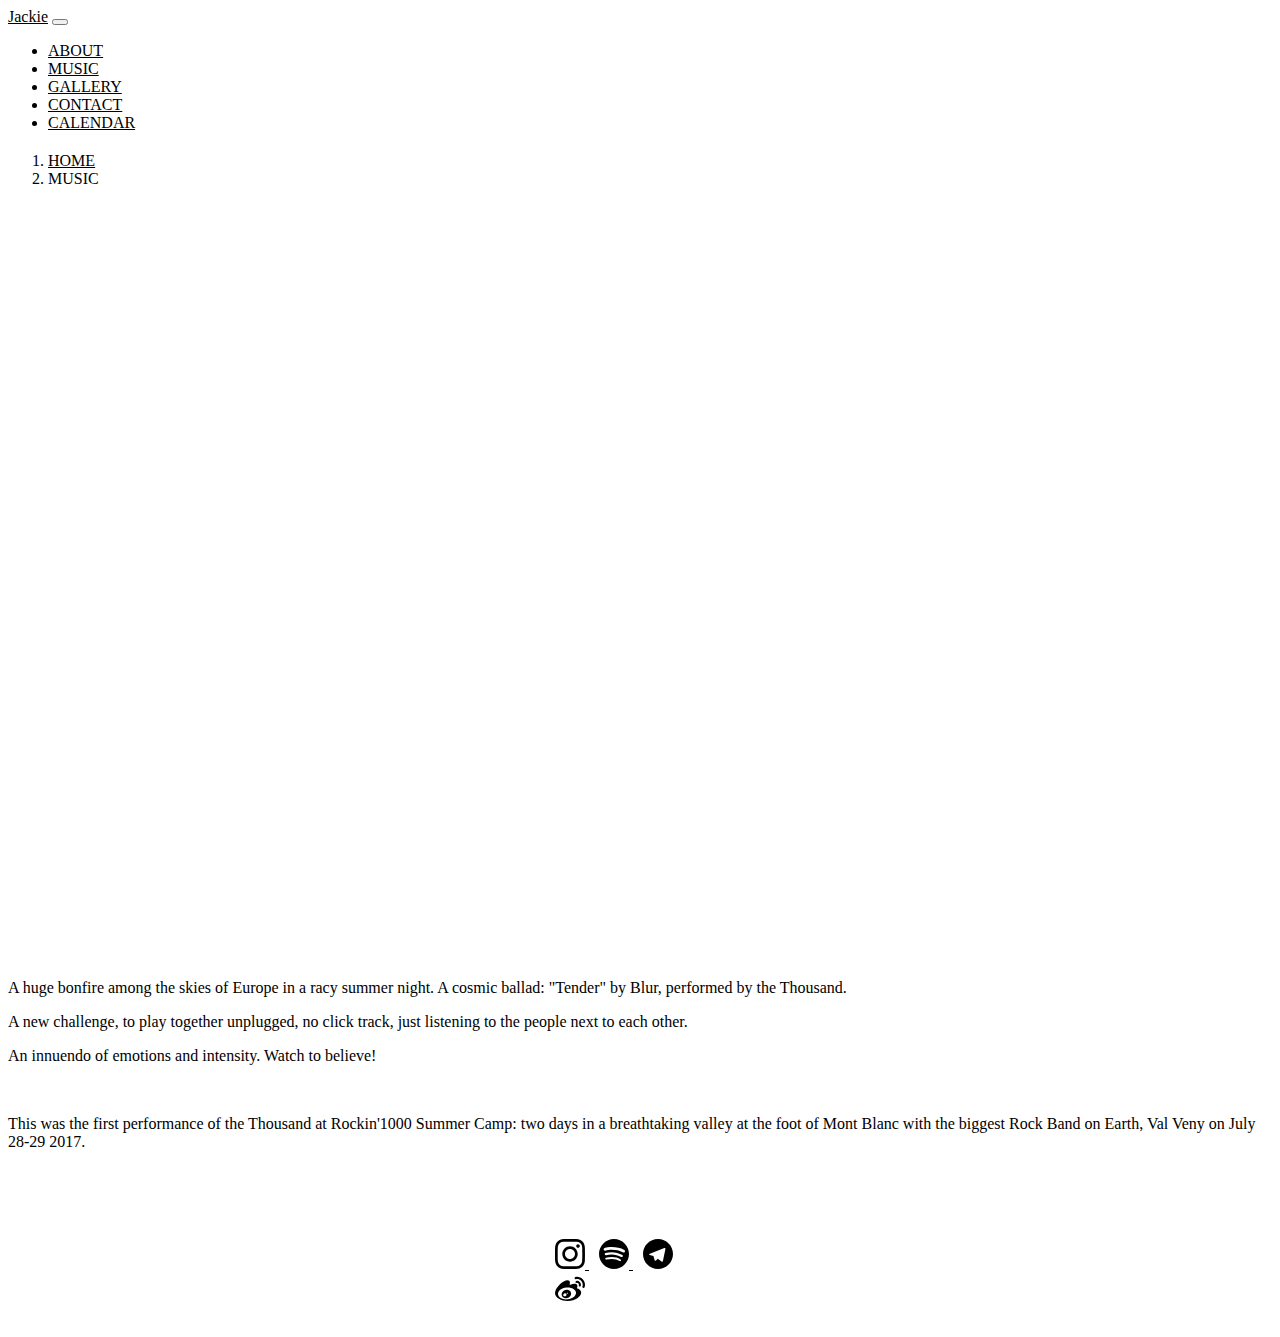
<file: pages/music.html>
<?xml version="1.0" encoding="utf-8" standalone="yes"?>
<!DOCTYPE html>
<html lang="en"> 

<head>
	<!-- Required meta tags -->
	<meta http-equiv="Content-Type" content="text/html; charset=utf-8">
	<meta http-equiv="X-UA-Compatible" content="IE=edge,chrome=1">
	<meta name="viewport" content="width=device-width, initial-scale=1.0, shrink-to-fit=no">
	<title>MUSIC - Jackie</title>

	<!-- Bootstrap CSS -->
	<link href="https://stackpath.bootstrapcdn.com/bootstrap/4.1.3/css/bootstrap.min.css" rel="stylesheet" integrity="sha384-MCw98/SFnGE8fJT3GXwEOngsV7Zt27NXFoaoApmYm81iuXoPkFOJwJ8ERdknLPMO" crossorigin="anonymous">

	<!-- Other CSS -->
	<link rel="stylesheet" type="text/css" href="../css/base.css">
	<link rel="stylesheet" type="text/css" href="../css/pages.css">
	<link rel="stylesheet" type="text/css" href="../css/music.css">

</head>

<body>
	<!-- begin page -->
	<div class="container page">
		<!-- begin navbar -->
		<nav class="navbar navbar-expand-lg navbar-light bg-light" role="navigation">
			<a class="navbar-brand" href="../index.html">Jackie</a>
  			<button class="navbar-toggler" type="button" data-toggle="collapse" data-target="#navbarContent" aria-controls="navbarContent" aria-expanded="false" aria-label="Toggle navigation">
    			<span class="navbar-toggler-icon"></span>
    			<span class="icon-bar"></span>
    			<span class="icon-bar"></span>
    			<span class="icon-bar"></span>
    			<span class="icon-bar"></span>
    			<span class="icon-bar"></span>
 			</button>
			<div class="collapse navbar-collapse" id="navbarContent">
	    		<ul class="navbar-nav mr-auto">
					<li class="nav-item"><a class="nav-link" href="about.html">ABOUT</a></li>					
					<li class="nav-item active"><a class="nav-link" href="music.html">MUSIC</a></li>
					<li class="nav-item"><a class="nav-link" href="gallery.html">GALLERY</a></li>
					<li class="nav-item"><a class="nav-link" href="contact.html">CONTACT</a></li>
					<li class="nav-item"><a class="nav-link" href="calendar.html">CALENDAR</a></li>
				</ul>
			</div>
		</nav>

		<!-- begin breadcrumb -->
		<nav aria-label="breadcrumb">
			<ol class="breadcrumb">
		    	<li class="breadcrumb-item"><a href="../index.html">HOME</a></li>
				<li class="breadcrumb-item active" aria-current="page">MUSIC</li>
		  	</ol>
		</nav>

		<!-- begin content -->
		<div class="row">
			<div class="col-1"></div>
			<div class="col-10">
				<div class="video">
					<iframe src="https://www.youtube.com/embed/SVmffdNYi-A?rel=0&amp;showinfo=0" frameborder="0" allow="autoplay; encrypted-media" allowfullscreen></iframe>
				</div>
				<div class="reading">
					<p>A huge bonfire among the skies of Europe in a racy summer night. A cosmic ballad: "Tender" by Blur, performed by the Thousand. </p> 
					<p>A new challenge, to play together unplugged, no click track, just listening to the people next to each other.</p>
					<p>An innuendo of emotions and intensity. Watch to believe!</p>
					<br />
					<p>This was the first performance of the Thousand at Rockin'1000 Summer Camp: two days in a breathtaking valley at the foot of Mont Blanc with the biggest Rock Band on Earth, Val Veny on July 28-29 2017.</p>
				</div>
			</div>
			<div class="col-1"></div>
		</div>	

	<!-- begin footer -->
	<div class="container footer">
		<div class="row footer-content">
			<svg  class="icon-definition" version="1.1" xmlns="http://www.w3.org/2000/svg" xmlns:xlink="http://www.w3.org/1999/xlink">
				<symbol id="icon-instagram" viewBox="0 0 32 32">
					<title>instagram</title>
					<path d="M16 2.881c4.275 0 4.781 0.019 6.462 0.094 1.563 0.069 2.406 0.331 2.969 0.55 0.744 0.288 1.281 0.638 1.837 1.194 0.563 0.563 0.906 1.094 1.2 1.838 0.219 0.563 0.481 1.412 0.55 2.969 0.075 1.688 0.094 2.194 0.094 6.463s-0.019 4.781-0.094 6.463c-0.069 1.563-0.331 2.406-0.55 2.969-0.288 0.744-0.637 1.281-1.194 1.837-0.563 0.563-1.094 0.906-1.837 1.2-0.563 0.219-1.413 0.481-2.969 0.55-1.688 0.075-2.194 0.094-6.463 0.094s-4.781-0.019-6.463-0.094c-1.563-0.069-2.406-0.331-2.969-0.55-0.744-0.288-1.281-0.637-1.838-1.194-0.563-0.563-0.906-1.094-1.2-1.837-0.219-0.563-0.481-1.413-0.55-2.969-0.075-1.688-0.094-2.194-0.094-6.463s0.019-4.781 0.094-6.463c0.069-1.563 0.331-2.406 0.55-2.969 0.288-0.744 0.638-1.281 1.194-1.838 0.563-0.563 1.094-0.906 1.838-1.2 0.563-0.219 1.412-0.481 2.969-0.55 1.681-0.075 2.188-0.094 6.463-0.094zM16 0c-4.344 0-4.887 0.019-6.594 0.094-1.7 0.075-2.869 0.35-3.881 0.744-1.056 0.412-1.95 0.956-2.837 1.85-0.894 0.888-1.438 1.781-1.85 2.831-0.394 1.019-0.669 2.181-0.744 3.881-0.075 1.713-0.094 2.256-0.094 6.6s0.019 4.887 0.094 6.594c0.075 1.7 0.35 2.869 0.744 3.881 0.413 1.056 0.956 1.95 1.85 2.837 0.887 0.887 1.781 1.438 2.831 1.844 1.019 0.394 2.181 0.669 3.881 0.744 1.706 0.075 2.25 0.094 6.594 0.094s4.888-0.019 6.594-0.094c1.7-0.075 2.869-0.35 3.881-0.744 1.050-0.406 1.944-0.956 2.831-1.844s1.438-1.781 1.844-2.831c0.394-1.019 0.669-2.181 0.744-3.881 0.075-1.706 0.094-2.25 0.094-6.594s-0.019-4.887-0.094-6.594c-0.075-1.7-0.35-2.869-0.744-3.881-0.394-1.063-0.938-1.956-1.831-2.844-0.887-0.887-1.781-1.438-2.831-1.844-1.019-0.394-2.181-0.669-3.881-0.744-1.712-0.081-2.256-0.1-6.6-0.1v0z"></path>
					<path d="M16 7.781c-4.537 0-8.219 3.681-8.219 8.219s3.681 8.219 8.219 8.219 8.219-3.681 8.219-8.219c0-4.537-3.681-8.219-8.219-8.219zM16 21.331c-2.944 0-5.331-2.387-5.331-5.331s2.387-5.331 5.331-5.331c2.944 0 5.331 2.387 5.331 5.331s-2.387 5.331-5.331 5.331z"></path>
					<path d="M26.462 7.456c0 1.060-0.859 1.919-1.919 1.919s-1.919-0.859-1.919-1.919c0-1.060 0.859-1.919 1.919-1.919s1.919 0.859 1.919 1.919z"></path>
				</symbol>
			</svg>
			<a class="col icon-link" href="https://www.instagram.com/ikanai_7/" target="_blank">
				<svg class="icon"><use xlink:href="#icon-instagram"></use></svg>	
			</a>
			
			<svg  class="icon-definition" version="1.1" xmlns="http://www.w3.org/2000/svg" xmlns:xlink="http://www.w3.org/1999/xlink">
				<symbol id="icon-spotify" viewBox="0 0 32 32">
					<title>spotify</title>
					<path d="M16 0c-8.8 0-16 7.2-16 16s7.2 16 16 16 16-7.2 16-16-7.119-16-16-16zM23.363 23.119c-0.319 0.481-0.881 0.637-1.363 0.319-3.762-2.319-8.481-2.8-14.081-1.519-0.563 0.163-1.037-0.238-1.2-0.719-0.162-0.563 0.237-1.038 0.719-1.2 6.081-1.363 11.363-0.8 15.519 1.762 0.563 0.238 0.644 0.875 0.406 1.356zM25.281 18.719c-0.4 0.563-1.119 0.8-1.681 0.4-4.319-2.637-10.881-3.438-15.919-1.837-0.638 0.163-1.362-0.163-1.519-0.8-0.162-0.637 0.162-1.363 0.8-1.519 5.838-1.762 13.037-0.881 18 2.163 0.475 0.238 0.719 1.038 0.319 1.594zM25.438 14.238c-5.119-3.037-13.681-3.363-18.563-1.838-0.8 0.238-1.6-0.238-1.838-0.963-0.237-0.8 0.237-1.6 0.963-1.838 5.681-1.681 15.038-1.363 20.962 2.162 0.719 0.4 0.962 1.363 0.563 2.081-0.406 0.556-1.363 0.794-2.087 0.394z"></path>
				</symbol>
			</svg>
			<a class="col icon-link" href="https://open.spotify.com/playlist/37i9dQZF1E3XVr6L36BEJE?si=rqdvh0qMQwS3qSwuuTDSsA" target="_blank">
				<svg class="icon"><use xlink:href="#icon-spotify"></use></svg>
			</a>

			<svg  class="icon-definition" version="1.1" xmlns="http://www.w3.org/2000/svg" xmlns:xlink="http://www.w3.org/1999/xlink">
				<symbol id="icon-telegram" viewBox="0 0 32 32">
					<title>telegram</title>
					<path d="M16 0c-8.838 0-16 7.162-16 16s7.162 16 16 16 16-7.163 16-16-7.163-16-16-16zM23.863 10.969l-2.625 12.369c-0.181 0.881-0.712 1.087-1.45 0.681l-4-2.956-1.919 1.869c-0.225 0.219-0.4 0.4-0.8 0.4-0.519 0-0.431-0.194-0.606-0.688l-1.363-4.475-3.956-1.231c-0.856-0.262-0.862-0.85 0.194-1.269l15.412-5.95c0.7-0.319 1.381 0.169 1.113 1.25z"></path>
				</symbol>
			</svg>
			<a class="col icon-link" href="https://t.me/ikanai_7" target="_blank">
				<svg class="icon"><use xlink:href="#icon-telegram"></use></svg>
			</a>

			<svg  class="icon-definition" version="1.1" xmlns="http://www.w3.org/2000/svg" xmlns:xlink="http://www.w3.org/1999/xlink">
				<symbol id="icon-sina-weibo" viewBox="0 0 32 32">
					<title>sina-weibo</title>
					<path d="M13.444 28.063c-5.3 0.525-9.875-1.875-10.219-5.35-0.344-3.481 3.675-6.719 8.969-7.244 5.3-0.525 9.875 1.875 10.213 5.35 0.35 3.481-3.669 6.725-8.963 7.244zM24.038 16.519c-0.45-0.137-0.762-0.225-0.525-0.819 0.512-1.287 0.563-2.394 0.006-3.188-1.038-1.481-3.881-1.406-7.137-0.037 0 0-1.025 0.444-0.762-0.363 0.5-1.613 0.425-2.956-0.356-3.738-1.769-1.769-6.469 0.069-10.5 4.1-3.013 3.006-4.763 6.213-4.763 8.981 0 5.288 6.787 8.506 13.425 8.506 8.7 0 14.494-5.056 14.494-9.069 0-2.431-2.044-3.806-3.881-4.375z"></path>
					<path d="M29.819 6.831c-2.1-2.331-5.2-3.219-8.063-2.612v0c-0.663 0.144-1.081 0.794-0.938 1.45 0.144 0.662 0.788 1.081 1.45 0.938 2.038-0.431 4.238 0.2 5.731 1.856s1.9 3.912 1.256 5.888v0c-0.206 0.644 0.144 1.331 0.788 1.544 0.644 0.206 1.331-0.144 1.544-0.787v-0.006c0.9-2.762 0.331-5.938-1.769-8.269z"></path>
					<path d="M26.587 9.75c-1.025-1.137-2.538-1.569-3.925-1.269-0.569 0.119-0.931 0.688-0.813 1.256 0.125 0.569 0.688 0.931 1.25 0.806v0c0.681-0.144 1.419 0.069 1.919 0.619 0.5 0.556 0.637 1.313 0.419 1.975v0c-0.175 0.55 0.125 1.15 0.681 1.331 0.556 0.175 1.15-0.125 1.331-0.681 0.438-1.356 0.163-2.906-0.863-4.037z"></path>
					<path d="M13.738 21.769c-0.188 0.319-0.594 0.469-0.912 0.337-0.319-0.125-0.412-0.488-0.231-0.794 0.188-0.306 0.581-0.456 0.894-0.337 0.313 0.113 0.425 0.469 0.25 0.794zM12.044 23.931c-0.512 0.819-1.613 1.175-2.438 0.8-0.813-0.369-1.056-1.319-0.544-2.119 0.506-0.794 1.569-1.15 2.387-0.806 0.831 0.356 1.1 1.3 0.594 2.125zM13.969 18.144c-2.519-0.656-5.369 0.6-6.463 2.819-1.119 2.262-0.037 4.781 2.506 5.606 2.637 0.85 5.75-0.456 6.831-2.894 1.069-2.394-0.262-4.85-2.875-5.531z"></path>
				</symbol>
			</svg>
			<a class="col icon-link" href="https://www.weibo.com/p/1005052280522124/home?from=page_100505&mod=TAB&is_all=1#place" target="_blank">
				<svg class="icon"><use xlink:href="#icon-sina-weibo"></use></svg>
			</a>
		</div>	
	</div>


	<!-- Optional JavaScript -->
    <!-- jQuery first, then Popper.js, then Bootstrap JS -->
	<script src="https://code.jquery.com/jquery-3.3.1.slim.min.js" integrity="sha384-q8i/X+965DzO0rT7abK41JStQIAqVgRVzpbzo5smXKp4YfRvH+8abtTE1Pi6jizo" crossorigin="anonymous"></script>
	<script src="https://cdnjs.cloudflare.com/ajax/libs/popper.js/1.14.3/umd/popper.min.js" integrity="sha384-ZMP7rVo3mIykV+2+9J3UJ46jBk0WLaUAdn689aCwoqbBJiSnjAK/l8WvCWPIPm49" crossorigin="anonymous"></script>
	<script src="https://stackpath.bootstrapcdn.com/bootstrap/4.1.3/js/bootstrap.min.js" integrity="sha384-ChfqqxuZUCnJSK3+MXmPNIyE6ZbWh2IMqE241rYiqJxyMiZ6OW/JmZQ5stwEULTy" crossorigin="anonymous"></script>

</body>
</html>
</file>
<file: css/base.css>
/******************************************************
				Overall Global Style
******************************************************/
html{
	height: 100%;
}
body{	
	position: relative;
	min-height: 100%;
}
a:link, a:visited{
	color: #000000;
}

a:hover, a:active{
	color: #C0C0C0;
	text-decoration: none;
}
.page{
	padding-bottom: 170px;
}

/******************************************************
						Header
******************************************************/
.title{
	text-align: center;
	font-size: 5em;
	padding: 150px 0 20px 0;
	margin: 0 auto;
}

.introduction{
	text-align: center;
	font-size: 1.5em;
	padding: 10px 0 20px 0;
	margin: 10px auto;
}


/******************************************************
						Navbar
******************************************************/
.nav{
	margin: 0 auto;
}
.nav a{
	display: inline-block;
	width: 7.5em;
	line-height: 2em;
	text-align: center;
	font-family: Helvetica, Arial, sans-serif;
}


/******************************************************
						Footer
******************************************************/
.footer{
	position: absolute;
	bottom: 70px;
	width: 160px;
	height: 28px;
	left: 50%;
	right: 50%;
	margin-left: -90px;
	padding: 0;
}
.footer-content{
	width: 160px;
	margin: 0 auto;
}
.icon-definition{	
	position: absolute; 
	width: 0; 	 
	height: 0; 
	overflow: hidden;
}
.icon-link{
	width: 30px;
	padding: 0 5px;
}
.icon{
	display: inline-block;
	width: 30px;
	height: 30px;
	stroke-width: 0;
	stroke: currentColor;
	fill: currentColor;
}


/******************************************************
	Media Query Adjustments Based on screen size
******************************************************/
/* for 768px or less */
@media screen and (max-width: 768px){
	.footer{
		width: 120px;
		height: 28px;
		left: 50%;
		right: 50%;
		margin-left: -60px;	
	}
	.footer-content{
		width: 120px;
	}
	.icon-link{
		width: 20px;
	}
	.icon{
		width: 20px;
		height: 20px;	
	}
}
</file>
<file: css/index.css>
/******************************************************
					background image
******************************************************/
body{
	background-image: url("../img/bg.jpg");
	background-position: center 0; 
	background-repeat: no-repeat;  
	background-attachment: fixed;  
	background-size: cover;  
	-webkit-background-size: cover;  
	-o-background-size: cover;  
	-moz-background-size: cover;  
	-ms-background-size: cover;
}


/******************************************************
	Media Query Adjustments Based on screen size
******************************************************/
/* for 992px or less */
@media screen and (max-width: 992px){
	.title{
		font-size: 4em;
	}
	.introduction{
		font-size: 1.4em;
	}
	.nav a{
		width: 110px;
	}
}

/* for 768px or less */
@media screen and (max-width: 768px){
	.title{
		font-size: 3em;
	}
	.introduction{
		font-size: 1.1em;
	}
	.nav a{
		font-size: 0.9em;
		width: 90px;
	}
	.nav{
		display: block;
	}
}

/* for 360px or less */
@media screen and (max-width: 360px){
	.title{
		padding: 80px 0 20px 0;
	}
}
</file>
<file: css/pages.css>
.navbar{
	margin-bottom: 20px;
}

.breadcrumb{
	background-color: #ffffff;
}
</file>
<file: css/about.css>
/******************************************************
						CV
******************************************************/
.tablehead h3,p{
	text-align: center;
}
.tabletitle{
	font-weight: bold;
	text-align: left;
	border-style:none none double none;
}
.edtime{
	width: 30%;
}
.right{
	text-align: right;
	width: 30%;
}
.cv ul{
	padding-left: 20px;
	margin: 0;
}


/******************************************************
					Contact Link
******************************************************/
.img-fluid{
	margin-bottom: 10px;
}
.contact-link{
	text-align: center;
}
.calendar{
	margin-top: 50px;
	text-align: center;
}
.calendar a{
	text-decoration: underline;
}


/******************************************************
	Media Query Adjustments Based on screen size
******************************************************/
/* for 360px or less */
@media screen and (max-width: 360px){
	.cv{
		font-size: 0.8em;
	}
}
</file>
<file: css/calendar.css>
table div{
	word-wrap: break-word;
	word-break:break-all;
}
.table th{
	width:14%;
}
.table td{
	width:14%;
}
.planlist{
	margin-bottom: 20px;
}
.planlist ul{
	padding: 0;
}
.planlist li{
	list-style-type: none;
}
.btn{
	display: block;
	margin: 40px auto;
}
.plan{
	background-color: #f8f9fa;
	margin-bottom: 20px;
}
.plan h3{
	text-align: center;
	margin-bottom: 30px;
}
.plan li{
	list-style-type: none;
}
.selected_elem{
	background-color: #ffc107;
}
#date{
	text-align: center;
	font-size: 2em;
	line-height: 2em;
}
@media print {
	.no-print{
		display:none;
	}
}
</file>
<file: css/contact.css>
/******************************************************
					  Hello Img
******************************************************/
.movie-link a:link, .movie-link a:visited{
	color: #3399cc;
}
.movie-link a:hover, .movie-link a:active{
	color: #cc9933;
}


/******************************************************
				Contact information
******************************************************/
.info h4{
	margin-top: 40px;
	margin-bottom: 20px;
}


/******************************************************
					Contact Link
******************************************************/
.img-fluid{
	margin-bottom: 10px;
}
.contact-link{
	text-align: center;
}
</file>
<file: css/gallery.css>
.snav ul{
	padding: 0;
}
.snav li{
	list-style-type: none;
	display: inline;
}
.snav li a{
	display: inline-block;
	width: 45%;
	height: 0;
	padding-bottom: 45%;
}
.snav li img{
	width: 90%;
}
.pic-container img{
	width: 100%;
}
</file>
<file: css/music.css>
.video{   
	position: relative;
	width: 100%;
	height: 0;
	padding-bottom: 56.25%;
	margin: 40px 0;
}   
.video iframe{   
	position: absolute;
	width: 100%;
	height: 100%;
	left: 0;
	top: 0;
}
</file>
